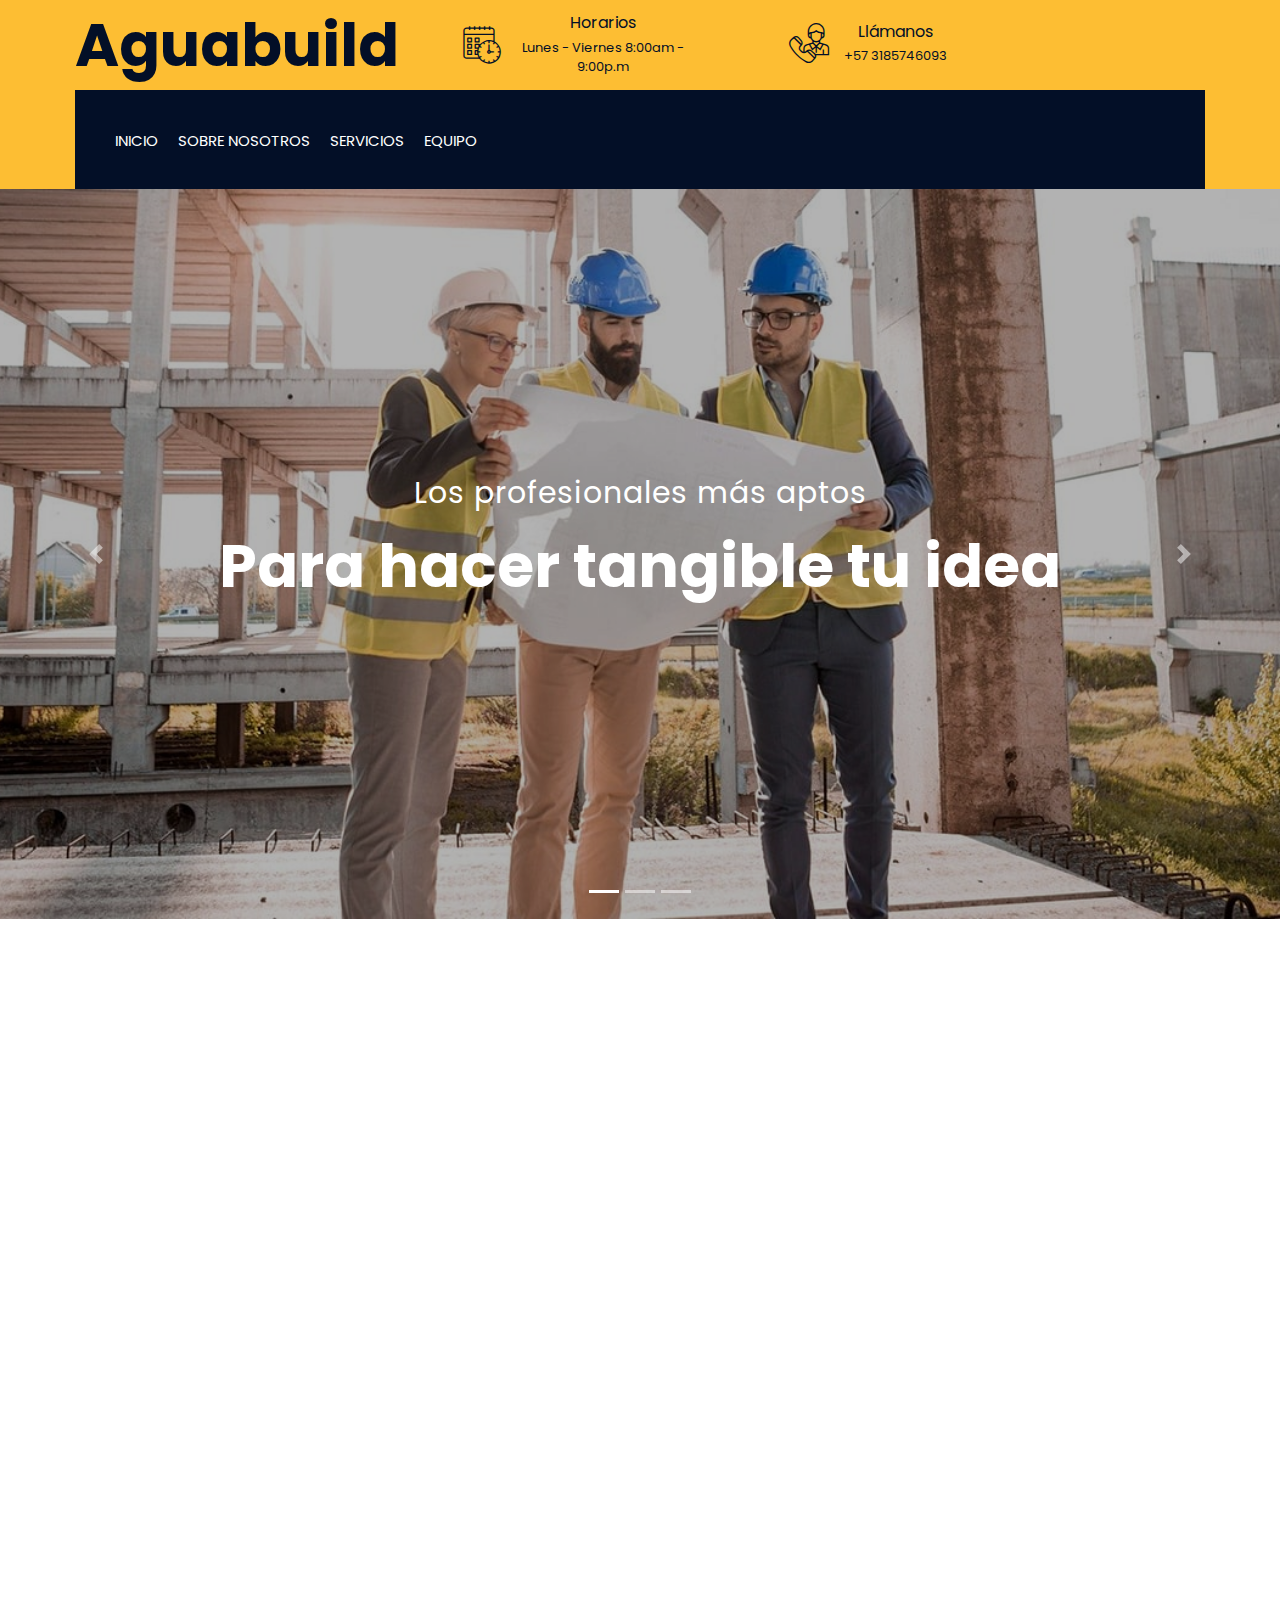
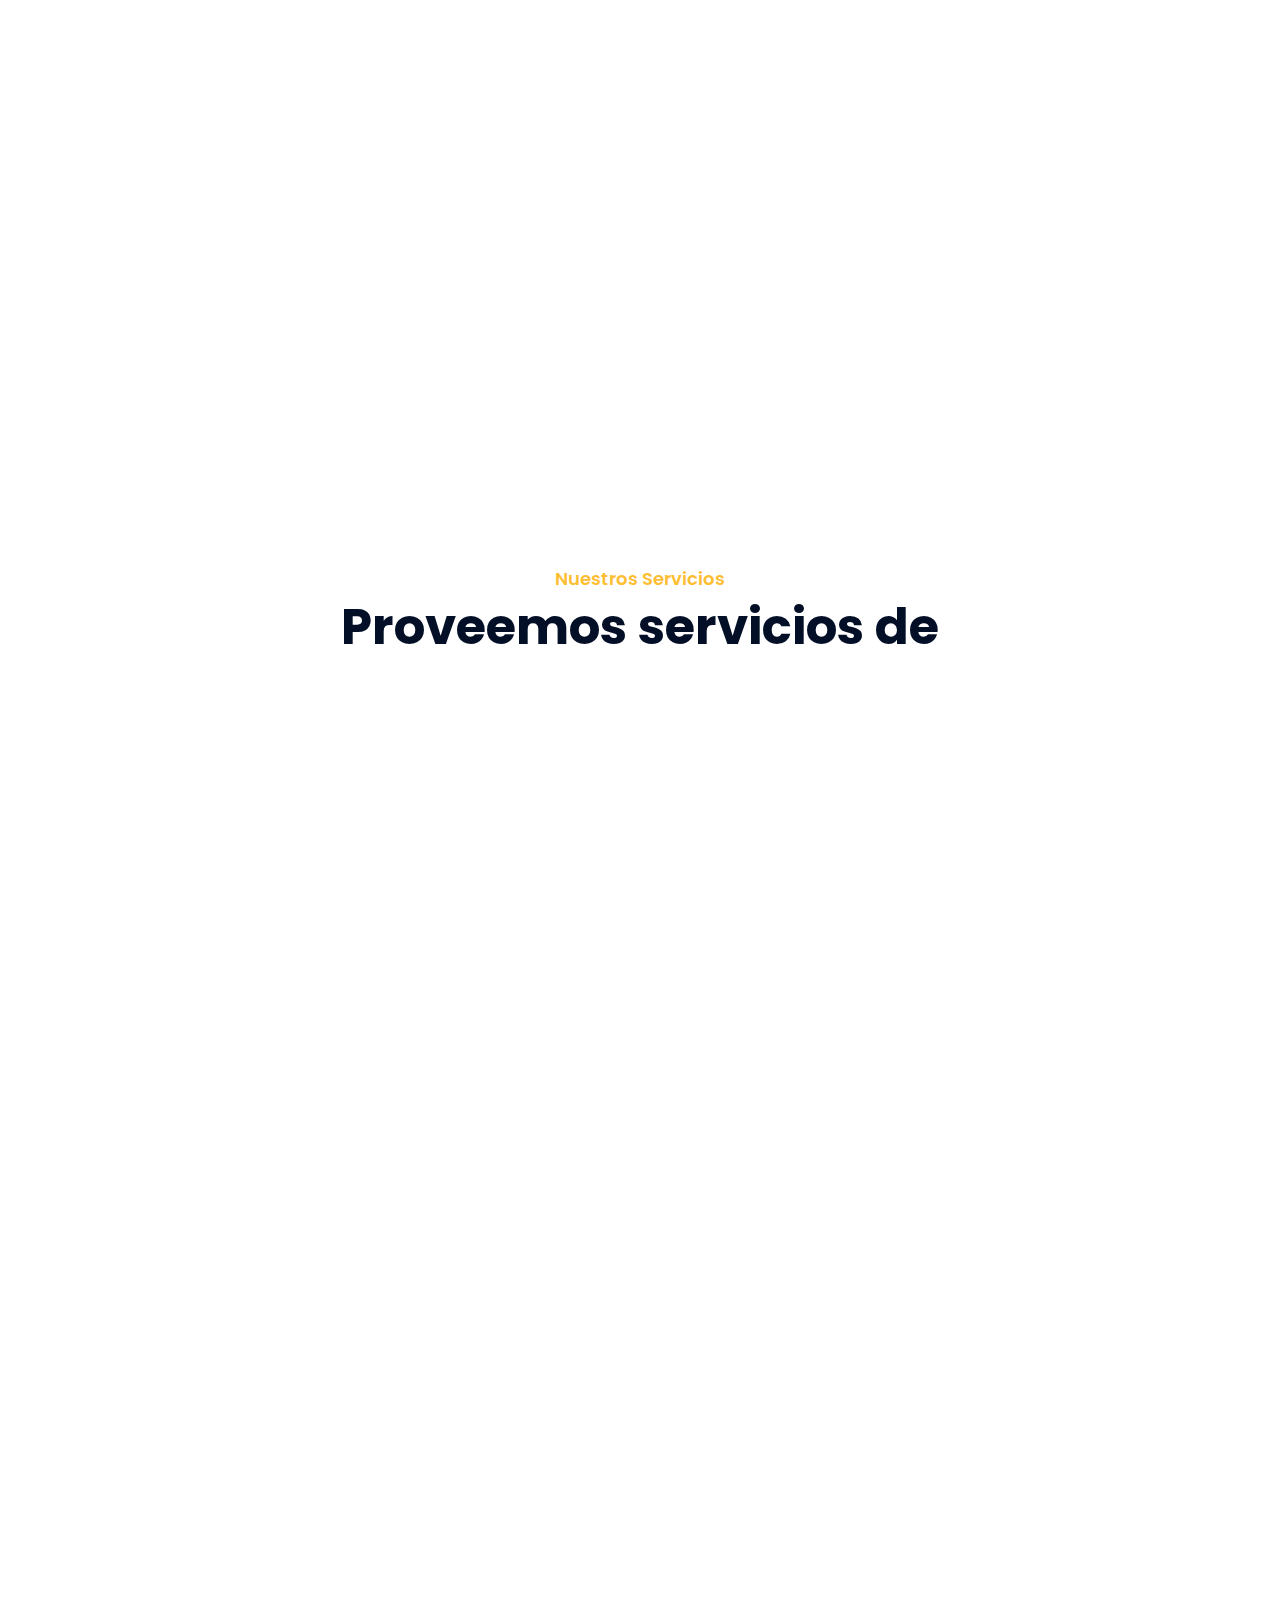
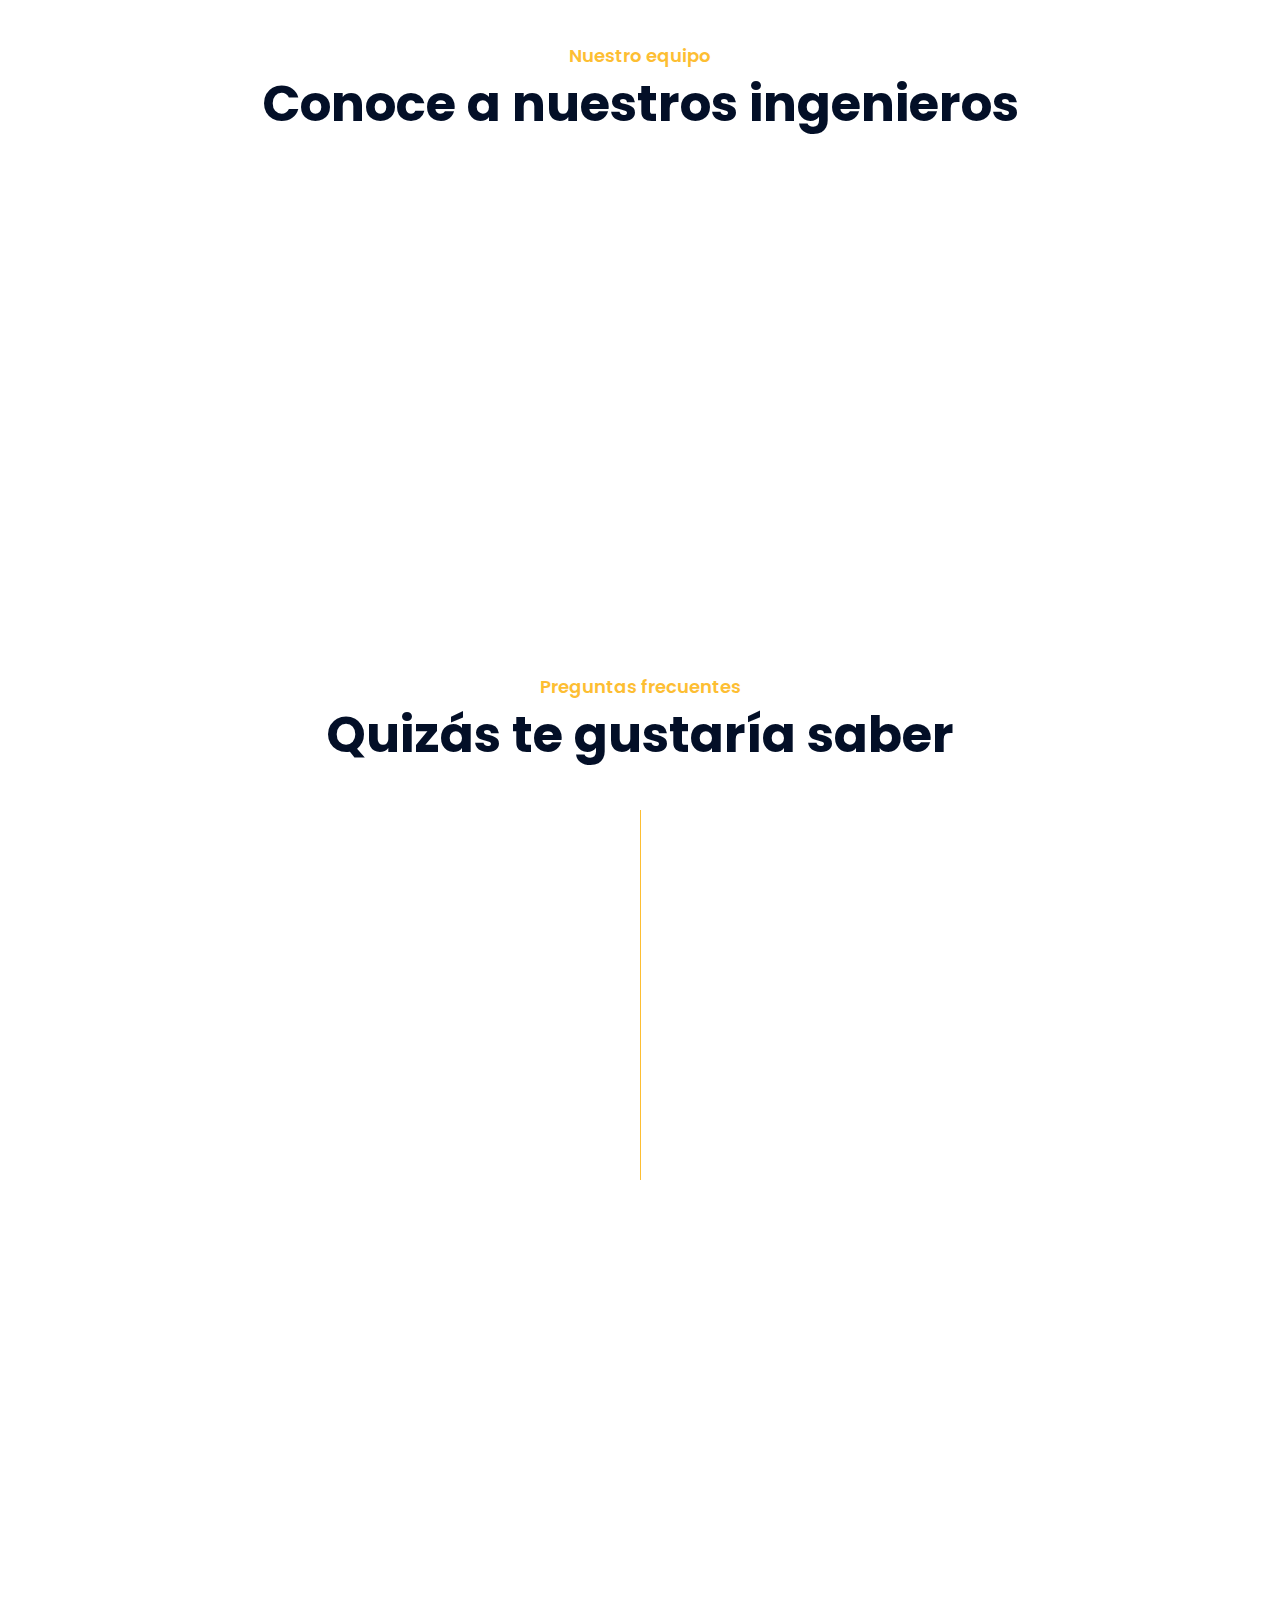
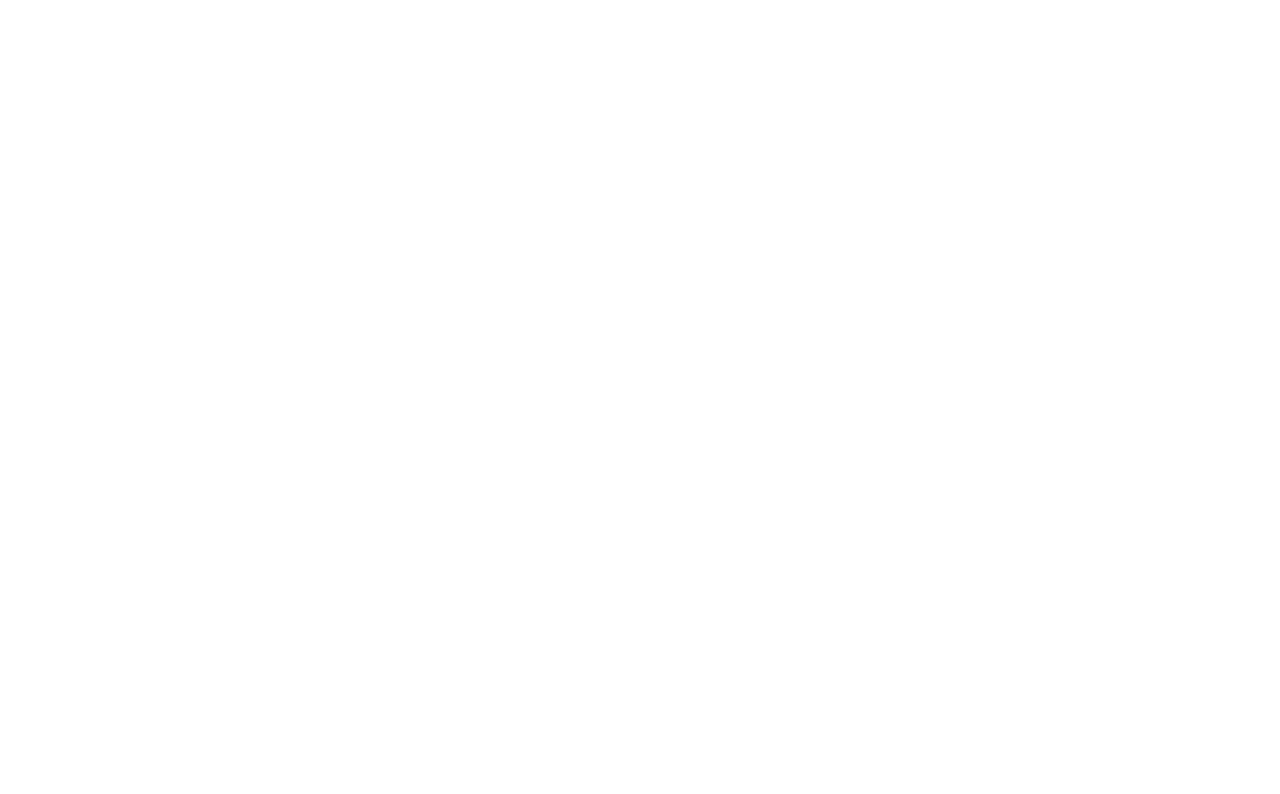
<file: index.html>
<!DOCTYPE html>
<html lang="en">
  <head>
    <meta charset="utf-8" />
    <title>Aguabuild</title>
    <meta content="width=device-width, initial-scale=1.0" name="viewport" />
    <meta content="Construction Company Website Template" name="keywords" />
    <meta content="Construction Company Website Template" name="description" />

    <!-- Favicon -->
    <link href="img/favicon.ico" rel="icon" />

    <!-- Google Font -->
    <link
      href="https://fonts.googleapis.com/css2?family=Poppins:wght@100;200;300;400;500;600;700;800;900&display=swap"
      rel="stylesheet"
    />

    <!-- CSS Libraries -->
    <link
      href="https://stackpath.bootstrapcdn.com/bootstrap/4.4.1/css/bootstrap.min.css"
      rel="stylesheet"
    />
    <link
      href="https://cdnjs.cloudflare.com/ajax/libs/font-awesome/5.10.0/css/all.min.css"
      rel="stylesheet"
    />
    <link href="lib/flaticon/font/flaticon.css" rel="stylesheet" />
    <link href="lib/animate/animate.min.css" rel="stylesheet" />
    <link href="lib/owlcarousel/assets/owl.carousel.min.css" rel="stylesheet" />
    <link href="lib/lightbox/css/lightbox.min.css" rel="stylesheet" />
    <link href="lib/slick/slick.css" rel="stylesheet" />
    <link href="lib/slick/slick-theme.css" rel="stylesheet" />

    <!-- Template Stylesheet -->
    <link href="css/style.css" rel="stylesheet" />
  </head>
  <!-- Google tag (gtag.js) -->
  <script
    async
    src="https://www.googletagmanager.com/gtag/js?id=G-5DPBFDPTW7"
  ></script>
  <script>
    window.dataLayer = window.dataLayer || [];
    function gtag() {
      dataLayer.push(arguments);
    }
    gtag("js", new Date());

    gtag("config", "G-5DPBFDPTW7");
  </script>

  <body>
    <div class="wrapper">
      <!-- Top Bar Start -->
      <div class="top-bar">
        <div class="container-fluid">
          <div class="row align-items-center">
            <div class="col-lg-4 col-md-12">
              <div class="logo">
                <a href="index.html">
                  <h1>Aguabuild</h1>
                  <!-- <img src="img/logo.jpg" alt="Logo"> -->
                </a>
              </div>
            </div>
            <div class="col-lg-8 col-md-7 d-none d-lg-block text-center">
              <div class="row">
                <div class="col-4">
                  <div class="top-bar-item">
                    <div class="top-bar-icon">
                      <i class="flaticon-calendar"></i>
                    </div>
                    <div class="top-bar-text">
                      <h3>Horarios</h3>
                      <p class="">Lunes - Viernes 8:00am - 9:00p.m</p>
                    </div>
                  </div>
                </div>
                <div class="col-4">
                  <div class="top-bar-item">
                    <div class="top-bar-icon">
                      <i class="flaticon-call"></i>
                    </div>
                    <div class="top-bar-text">
                      <h3>Llámanos</h3>
                      <p>+57 3185746093</p>
                    </div>
                  </div>
                </div>
              </div>
            </div>
          </div>
        </div>
      </div>
      <!-- Top Bar End -->

      <!-- Nav Bar Start -->
      <div class="nav-bar">
        <div class="container-fluid">
          <nav class="navbar navbar-expand-lg bg-dark navbar-dark">
            <a href="#" class="navbar-brand">MENÚ</a>
            <button
              type="button"
              class="navbar-toggler"
              data-toggle="collapse"
              data-target="#navbarCollapse"
            >
              <span class="navbar-toggler-icon"></span>
            </button>

            <div
              class="collapse navbar-collapse justify-content-between"
              id="navbarCollapse"
            >
              <div class="navbar-nav mr-auto">
                <a href="index.html" class="nav-item nav-link active">Inicio</a>
                <a href="about.html" class="nav-item nav-link"
                  >Sobre nosotros</a
                >
                <a href="service.html" class="nav-item nav-link">Servicios</a>
                <a href="team.html" class="nav-item nav-link">Equipo</a>
              </div>
            </div>
          </nav>
        </div>
      </div>
      <!-- Nav Bar End -->

      <!-- Carousel Start -->
      <div id="carousel" class="carousel slide" data-ride="carousel">
        <ol class="carousel-indicators">
          <li data-target="#carousel" data-slide-to="0" class="active"></li>
          <li data-target="#carousel" data-slide-to="1"></li>
          <li data-target="#carousel" data-slide-to="2"></li>
        </ol>
        <div class="carousel-inner">
          <div class="carousel-item active">
            <img src="img/carousel-1.jpg" alt="Carousel Image" />
            <div class="carousel-caption">
              <p class="animated fadeInRight">Los profesionales más aptos</p>
              <h1 class="animated fadeInLeft">Para hacer tangible tu idea</h1>
            </div>
          </div>

          <div class="carousel-item">
            <img src="img/carousel-2.jpg" alt="Carousel Image" />
            <div class="carousel-caption">
              <p class="animated fadeInRight">Proyectos</p>
              <h1 class="animated fadeInLeft">En toda la región del Cesar</h1>
            </div>
          </div>

          <div class="carousel-item">
            <img src="img/carousel-3.jpg" alt="Carousel Image" />
            <div class="carousel-caption">
              <p class="animated fadeInRight">Somos el equipo más confiable</p>
              <h1 class="animated fadeInLeft">
                Para construir la casa de tus sueños
              </h1>
            </div>
          </div>
        </div>

        <a
          class="carousel-control-prev"
          href="#carousel"
          role="button"
          data-slide="prev"
        >
          <span class="carousel-control-prev-icon" aria-hidden="true"></span>
          <span class="sr-only">Previous</span>
        </a>
        <a
          class="carousel-control-next"
          href="#carousel"
          role="button"
          data-slide="next"
        >
          <span class="carousel-control-next-icon" aria-hidden="true"></span>
          <span class="sr-only">Next</span>
        </a>
      </div>
      <!-- Carousel End -->

      <!-- Feature Start-->
      <div class="feature wow fadeInUp" data-wow-delay="0.1s">
        <div class="container-fluid">
          <div class="row align-items-center">
            <div class="col-lg-4 col-md-12">
              <div class="feature-item">
                <div class="feature-icon">
                  <i class="flaticon-worker"></i>
                </div>
                <div class="feature-text">
                  <h3>Trabajadores Expertos</h3>
                  <p>
                    Lorem ipsum dolor sit amet elit. Phasus nec pretim ornare
                    velit non
                  </p>
                </div>
              </div>
            </div>
            <div class="col-lg-4 col-md-12">
              <div class="feature-item">
                <div class="feature-icon">
                  <i class="flaticon-building"></i>
                </div>
                <div class="feature-text">
                  <h3>Calidad de trabajo</h3>
                  <p>
                    Lorem ipsum dolor sit amet elit. Phasus nec pretim ornare
                    velit non
                  </p>
                </div>
              </div>
            </div>
            <div class="col-lg-4 col-md-12">
              <div class="feature-item">
                <div class="feature-icon">
                  <i class="flaticon-call"></i>
                </div>
                <div class="feature-text">
                  <h3>Soporte 24/7</h3>
                  <p>
                    Lorem ipsum dolor sit amet elit. Phasus nec pretim ornare
                    velit non
                  </p>
                </div>
              </div>
            </div>
          </div>
        </div>
      </div>
      <!-- Feature End-->

      <!-- About Start -->
      <div class="about wow fadeInUp" data-wow-delay="0.1s">
        <div class="container">
          <div class="row align-items-center">
            <div class="col-lg-5 col-md-6">
              <div class="about-img">
                <img src="img/about.jpg" alt="Image" />
              </div>
            </div>
            <div class="col-lg-7 col-md-6">
              <div class="section-header text-left">
                <p>Bienvenido a Aguabuild</p>
                <h2>25 Años de Experiencia</h2>
              </div>
              <div class="about-text">
                <p>
                  Lorem ipsum dolor sit amet, consectetur adipiscing elit.
                  Phasellus nec pretium mi. Curabitur facilisis ornare velit non
                  vulputate. Aliquam metus tortor, auctor id gravida
                  condimentum, viverra quis sem.
                </p>
                <p>
                  Lorem ipsum dolor sit amet, consectetur adipiscing elit.
                  Phasellus nec pretium mi. Curabitur facilisis ornare velit non
                  vulputate. Aliquam metus tortor, auctor id gravida
                  condimentum, viverra quis sem. Curabitur non nisl nec nisi
                  scelerisque maximus. Aenean consectetur convallis porttitor.
                  Aliquam interdum at lacus non blandit.
                </p>
                <a class="btn" href="">Leer más</a>
              </div>
            </div>
          </div>
        </div>
      </div>
      <!-- About End -->

      <!-- Fact Start -->
      <div class="fact">
        <div class="container-fluid">
          <div class="row counters">
            <div class="col-md-6 fact-left wow slideInLeft">
              <div class="row">
                <div class="col-6">
                  <div class="fact-icon">
                    <i class="flaticon-worker"></i>
                  </div>
                  <div class="fact-text">
                    <h2 data-toggle="counter-up">666</h2>
                    <p>Trabajadores expertos</p>
                  </div>
                </div>
                <div class="col-6">
                  <div class="fact-icon">
                    <i class="flaticon-building"></i>
                  </div>
                  <div class="fact-text">
                    <h2 data-toggle="counter-up">485</h2>
                    <p>Clientes Satisfechos</p>
                  </div>
                </div>
              </div>
            </div>
            <div class="col-md-6 fact-right wow slideInRight">
              <div class="row">
                <div class="col-6">
                  <div class="fact-icon">
                    <i class="flaticon-address"></i>
                  </div>
                  <div class="fact-text">
                    <h2 data-toggle="counter-up">789</h2>
                    <p>Proyectos Completados</p>
                  </div>
                </div>
                <div class="col-6">
                  <div class="fact-icon">
                    <i class="flaticon-crane"></i>
                  </div>
                  <div class="fact-text">
                    <h2 data-toggle="counter-up">890</h2>
                    <p>Proyectos en Curso</p>
                  </div>
                </div>
              </div>
            </div>
          </div>
        </div>
      </div>
      <!-- Fact End -->

      <!-- Service Start -->
      <div class="service">
        <div class="container">
          <div class="section-header text-center">
            <p>Nuestros Servicios</p>
            <h2>Proveemos servicios de</h2>
          </div>
          <div class="row">
            <div class="col-lg-4 col-md-6 wow fadeInUp" data-wow-delay="0.1s">
              <div class="service-item">
                <div class="service-img">
                  <img src="img/service-1.jpg" alt="Image" />
                  <div class="service-overlay">
                    <p>
                      Lorem ipsum dolor sit amet, consectetur adipiscing elit.
                      Phasellus nec pretium mi. Curabitur facilisis ornare velit
                      non vulputate. Aliquam metus tortor, auctor id gravida
                      condimentum, viverra quis sem.
                    </p>
                  </div>
                </div>
                <div class="service-text">
                  <h3>Construcción</h3>
                  <a
                    class="btn"
                    href="img/service-1.jpg"
                    data-lightbox="service"
                    >+</a
                  >
                </div>
              </div>
            </div>
            <div class="col-lg-4 col-md-6 wow fadeInUp" data-wow-delay="0.2s">
              <div class="service-item">
                <div class="service-img">
                  <img src="img/service-2.jpg" alt="Image" />
                  <div class="service-overlay">
                    <p>
                      Lorem ipsum dolor sit amet, consectetur adipiscing elit.
                      Phasellus nec pretium mi. Curabitur facilisis ornare velit
                      non vulputate. Aliquam metus tortor, auctor id gravida
                      condimentum, viverra quis sem.
                    </p>
                  </div>
                </div>
                <div class="service-text">
                  <h3>Renovación del Hogar</h3>
                  <a
                    class="btn"
                    href="img/service-2.jpg"
                    data-lightbox="service"
                    >+</a
                  >
                </div>
              </div>
            </div>
            <div class="col-lg-4 col-md-6 wow fadeInUp" data-wow-delay="0.3s">
              <div class="service-item">
                <div class="service-img">
                  <img src="img/service-3.jpg" alt="Image" />
                  <div class="service-overlay">
                    <p>
                      Lorem ipsum dolor sit amet, consectetur adipiscing elit.
                      Phasellus nec pretium mi. Curabitur facilisis ornare velit
                      non vulputate. Aliquam metus tortor, auctor id gravida
                      condimentum, viverra quis sem.
                    </p>
                  </div>
                </div>
                <div class="service-text">
                  <h3>Diseños de Arquitectura</h3>
                  <a
                    class="btn"
                    href="img/service-3.jpg"
                    data-lightbox="service"
                    >+</a
                  >
                </div>
              </div>
            </div>
            <div class="col-lg-4 col-md-6 wow fadeInUp" data-wow-delay="0.4s">
              <div class="service-item">
                <div class="service-img">
                  <img src="img/service-4.jpg" alt="Image" />
                  <div class="service-overlay">
                    <p>
                      Lorem ipsum dolor sit amet, consectetur adipiscing elit.
                      Phasellus nec pretium mi. Curabitur facilisis ornare velit
                      non vulputate. Aliquam metus tortor, auctor id gravida
                      condimentum, viverra quis sem.
                    </p>
                  </div>
                </div>
                <div class="service-text">
                  <h3>Diseño Interior</h3>
                  <a
                    class="btn"
                    href="img/service-4.jpg"
                    data-lightbox="service"
                    >+</a
                  >
                </div>
              </div>
            </div>
            <div class="col-lg-4 col-md-6 wow fadeInUp" data-wow-delay="0.5s">
              <div class="service-item">
                <div class="service-img">
                  <img src="img/service-5.jpg" alt="Image" />
                  <div class="service-overlay">
                    <p>
                      Lorem ipsum dolor sit amet, consectetur adipiscing elit.
                      Phasellus nec pretium mi. Curabitur facilisis ornare velit
                      non vulputate. Aliquam metus tortor, auctor id gravida
                      condimentum, viverra quis sem.
                    </p>
                  </div>
                </div>
                <div class="service-text">
                  <h3>Reparaciones y Soporte</h3>
                  <a
                    class="btn"
                    href="img/service-5.jpg"
                    data-lightbox="service"
                    >+</a
                  >
                </div>
              </div>
            </div>
            <div class="col-lg-4 col-md-6 wow fadeInUp" data-wow-delay="0.6s">
              <div class="service-item">
                <div class="service-img">
                  <img src="img/service-6.jpg" alt="Image" />
                  <div class="service-overlay">
                    <p>
                      Lorem ipsum dolor sit amet, consectetur adipiscing elit.
                      Phasellus nec pretium mi. Curabitur facilisis ornare velit
                      non vulputate. Aliquam metus tortor, auctor id gravida
                      condimentum, viverra quis sem.
                    </p>
                  </div>
                </div>
                <div class="service-text">
                  <h3>Pintura</h3>
                  <a
                    class="btn"
                    href="img/service-6.jpg"
                    data-lightbox="service"
                    >+</a
                  >
                </div>
              </div>
            </div>
          </div>
        </div>
      </div>
      <!-- Service End -->

      <!-- Team Start -->
      <div class="team">
        <div class="container">
          <div class="section-header text-center">
            <p>Nuestro equipo</p>
            <h2>Conoce a nuestros ingenieros</h2>
          </div>
          <div class="row">
            <div class="col-lg-3 col-md-6 wow fadeInUp" data-wow-delay="0.1s">
              <div class="team-item">
                <div class="team-img">
                  <img src="img/team-1.jpg" alt="Team Image" />
                </div>
                <div class="team-text">
                  <h2>Andres Bohorquez</h2>
                  <p>CEO & Fundador</p>
                </div>
                <div class="team-social">
                  <a class="social-tw" href=""
                    ><i class="fab fa-twitter"></i
                  ></a>
                  <a class="social-fb" href=""
                    ><i class="fab fa-facebook-f"></i
                  ></a>
                  <a class="social-li" href=""
                    ><i class="fab fa-linkedin-in"></i
                  ></a>
                  <a class="social-in" href=""
                    ><i class="fab fa-instagram"></i
                  ></a>
                </div>
              </div>
            </div>
            <div class="col-lg-3 col-md-6 wow fadeInUp" data-wow-delay="0.2s">
              <div class="team-item">
                <div class="team-img">
                  <img src="img/team-2.jpg" alt="Team Image" />
                </div>
                <div class="team-text">
                  <h2>Carlos Portillo</h2>
                  <p>Ingeniero Civil</p>
                </div>
                <div class="team-social">
                  <a class="social-tw" href=""
                    ><i class="fab fa-twitter"></i
                  ></a>
                  <a class="social-fb" href=""
                    ><i class="fab fa-facebook-f"></i
                  ></a>
                  <a class="social-li" href=""
                    ><i class="fab fa-linkedin-in"></i
                  ></a>
                  <a class="social-in" href=""
                    ><i class="fab fa-instagram"></i
                  ></a>
                </div>
              </div>
            </div>
            <div class="col-lg-3 col-md-6 wow fadeInUp" data-wow-delay="0.3s">
              <div class="team-item">
                <div class="team-img">
                  <img src="img/team-3.jpg" alt="Team Image" />
                </div>
                <div class="team-text">
                  <h2>Jhon Doe</h2>
                  <p>Diseñador de interiores</p>
                </div>
                <div class="team-social">
                  <a class="social-tw" href=""
                    ><i class="fab fa-twitter"></i
                  ></a>
                  <a class="social-fb" href=""
                    ><i class="fab fa-facebook-f"></i
                  ></a>
                  <a class="social-li" href=""
                    ><i class="fab fa-linkedin-in"></i
                  ></a>
                  <a class="social-in" href=""
                    ><i class="fab fa-instagram"></i
                  ></a>
                </div>
              </div>
            </div>
            <div class="col-lg-3 col-md-6 wow fadeInUp" data-wow-delay="0.4s">
              <div class="team-item">
                <div class="team-img">
                  <img src="img/team-4.jpg" alt="Team Image" />
                </div>
                <div class="team-text">
                  <h2>Josh Dunn</h2>
                  <p>Pintor</p>
                </div>
                <div class="team-social">
                  <a class="social-tw" href=""
                    ><i class="fab fa-twitter"></i
                  ></a>
                  <a class="social-fb" href=""
                    ><i class="fab fa-facebook-f"></i
                  ></a>
                  <a class="social-li" href=""
                    ><i class="fab fa-linkedin-in"></i
                  ></a>
                  <a class="social-in" href=""
                    ><i class="fab fa-instagram"></i
                  ></a>
                </div>
              </div>
            </div>
          </div>
        </div>
      </div>
      <!-- Team End -->

      <!-- FAQs Start -->
      <div class="faqs">
        <div class="container">
          <div class="section-header text-center">
            <p>Preguntas frecuentes</p>
            <h2>Quizás te gustaría saber</h2>
          </div>
          <div class="row">
            <div class="col-md-6">
              <div id="accordion-1">
                <div class="card wow fadeInLeft" data-wow-delay="0.1s">
                  <div class="card-header">
                    <a
                      class="card-link collapsed"
                      data-toggle="collapse"
                      href="#collapseOne"
                    >
                      Lorem ipsum dolor sit amet?
                    </a>
                  </div>
                  <div
                    id="collapseOne"
                    class="collapse"
                    data-parent="#accordion-1"
                  >
                    <div class="card-body">
                      Lorem ipsum dolor sit amet, consectetur adipiscing elit.
                      Phasellus nec pretium mi. Curabitur facilisis ornare velit
                      non.
                    </div>
                  </div>
                </div>
                <div class="card wow fadeInLeft" data-wow-delay="0.2s">
                  <div class="card-header">
                    <a
                      class="card-link collapsed"
                      data-toggle="collapse"
                      href="#collapseTwo"
                    >
                      Lorem ipsum dolor sit amet?
                    </a>
                  </div>
                  <div
                    id="collapseTwo"
                    class="collapse"
                    data-parent="#accordion-1"
                  >
                    <div class="card-body">
                      Lorem ipsum dolor sit amet, consectetur adipiscing elit.
                      Phasellus nec pretium mi. Curabitur facilisis ornare velit
                      non.
                    </div>
                  </div>
                </div>
                <div class="card wow fadeInLeft" data-wow-delay="0.3s">
                  <div class="card-header">
                    <a
                      class="card-link collapsed"
                      data-toggle="collapse"
                      href="#collapseThree"
                    >
                      Lorem ipsum dolor sit amet?
                    </a>
                  </div>
                  <div
                    id="collapseThree"
                    class="collapse"
                    data-parent="#accordion-1"
                  >
                    <div class="card-body">
                      Lorem ipsum dolor sit amet, consectetur adipiscing elit.
                      Phasellus nec pretium mi. Curabitur facilisis ornare velit
                      non.
                    </div>
                  </div>
                </div>
                <div class="card wow fadeInLeft" data-wow-delay="0.4s">
                  <div class="card-header">
                    <a
                      class="card-link collapsed"
                      data-toggle="collapse"
                      href="#collapseFour"
                    >
                      Lorem ipsum dolor sit amet?
                    </a>
                  </div>
                  <div
                    id="collapseFour"
                    class="collapse"
                    data-parent="#accordion-1"
                  >
                    <div class="card-body">
                      Lorem ipsum dolor sit amet, consectetur adipiscing elit.
                      Phasellus nec pretium mi. Curabitur facilisis ornare velit
                      non.
                    </div>
                  </div>
                </div>
                <div class="card wow fadeInLeft" data-wow-delay="0.5s">
                  <div class="card-header">
                    <a
                      class="card-link collapsed"
                      data-toggle="collapse"
                      href="#collapseFive"
                    >
                      Lorem ipsum dolor sit amet?
                    </a>
                  </div>
                  <div
                    id="collapseFive"
                    class="collapse"
                    data-parent="#accordion-1"
                  >
                    <div class="card-body">
                      Lorem ipsum dolor sit amet, consectetur adipiscing elit.
                      Phasellus nec pretium mi. Curabitur facilisis ornare velit
                      non.
                    </div>
                  </div>
                </div>
              </div>
            </div>
            <div class="col-md-6">
              <div id="accordion-2">
                <div class="card wow fadeInRight" data-wow-delay="0.1s">
                  <div class="card-header">
                    <a
                      class="card-link collapsed"
                      data-toggle="collapse"
                      href="#collapseSix"
                    >
                      Lorem ipsum dolor sit amet?
                    </a>
                  </div>
                  <div
                    id="collapseSix"
                    class="collapse"
                    data-parent="#accordion-2"
                  >
                    <div class="card-body">
                      Lorem ipsum dolor sit amet, consectetur adipiscing elit.
                      Phasellus nec pretium mi. Curabitur facilisis ornare velit
                      non.
                    </div>
                  </div>
                </div>
                <div class="card wow fadeInRight" data-wow-delay="0.2s">
                  <div class="card-header">
                    <a
                      class="card-link collapsed"
                      data-toggle="collapse"
                      href="#collapseSeven"
                    >
                      Lorem ipsum dolor sit amet?
                    </a>
                  </div>
                  <div
                    id="collapseSeven"
                    class="collapse"
                    data-parent="#accordion-2"
                  >
                    <div class="card-body">
                      Lorem ipsum dolor sit amet, consectetur adipiscing elit.
                      Phasellus nec pretium mi. Curabitur facilisis ornare velit
                      non.
                    </div>
                  </div>
                </div>
                <div class="card wow fadeInRight" data-wow-delay="0.3s">
                  <div class="card-header">
                    <a
                      class="card-link collapsed"
                      data-toggle="collapse"
                      href="#collapseEight"
                    >
                      Lorem ipsum dolor sit amet?
                    </a>
                  </div>
                  <div
                    id="collapseEight"
                    class="collapse"
                    data-parent="#accordion-2"
                  >
                    <div class="card-body">
                      Lorem ipsum dolor sit amet, consectetur adipiscing elit.
                      Phasellus nec pretium mi. Curabitur facilisis ornare velit
                      non.
                    </div>
                  </div>
                </div>
                <div class="card wow fadeInRight" data-wow-delay="0.4s">
                  <div class="card-header">
                    <a
                      class="card-link collapsed"
                      data-toggle="collapse"
                      href="#collapseNine"
                    >
                      Lorem ipsum dolor sit amet?
                    </a>
                  </div>
                  <div
                    id="collapseNine"
                    class="collapse"
                    data-parent="#accordion-2"
                  >
                    <div class="card-body">
                      Lorem ipsum dolor sit amet, consectetur adipiscing elit.
                      Phasellus nec pretium mi. Curabitur facilisis ornare velit
                      non.
                    </div>
                  </div>
                </div>
                <div class="card wow fadeInRight" data-wow-delay="0.5s">
                  <div class="card-header">
                    <a
                      class="card-link collapsed"
                      data-toggle="collapse"
                      href="#collapseTen"
                    >
                      Lorem ipsum dolor sit amet?
                    </a>
                  </div>
                  <div
                    id="collapseTen"
                    class="collapse"
                    data-parent="#accordion-2"
                  >
                    <div class="card-body">
                      Lorem ipsum dolor sit amet, consectetur adipiscing elit.
                      Phasellus nec pretium mi. Curabitur facilisis ornare velit
                      non.
                    </div>
                  </div>
                </div>
              </div>
            </div>
          </div>
        </div>
      </div>
      <!-- FAQs End -->

      <!-- Testimonial Start -->
      <div class="testimonial wow fadeIn" data-wow-delay="0.1s">
        <div class="container">
          <div class="row">
            <div class="col-12">
              <div class="testimonial-slider-nav">
                <div class="slider-nav">
                  <img src="img/testimonial-1.jpg" alt="Testimonial" />
                </div>
                <div class="slider-nav">
                  <img src="img/testimonial-2.jpg" alt="Testimonial" />
                </div>
                <div class="slider-nav">
                  <img src="img/testimonial-3.jpg" alt="Testimonial" />
                </div>
                <div class="slider-nav">
                  <img src="img/testimonial-4.jpg" alt="Testimonial" />
                </div>
                <div class="slider-nav">
                  <img src="img/testimonial-1.jpg" alt="Testimonial" />
                </div>
                <div class="slider-nav">
                  <img src="img/testimonial-2.jpg" alt="Testimonial" />
                </div>
                <div class="slider-nav">
                  <img src="img/testimonial-3.jpg" alt="Testimonial" />
                </div>
                <div class="slider-nav">
                  <img src="img/testimonial-4.jpg" alt="Testimonial" />
                </div>
              </div>
            </div>
          </div>
          <div class="row">
            <div class="col-12">
              <div class="testimonial-slider">
                <div class="slider-item">
                  <h3>Cliente</h3>
                  <h4>Ingeniero en Sistemas</h4>
                  <p>
                    Lorem ipsum dolor sit amet, consectetur adipiscing elit.
                    Phasellus nec pretium mi. Curabitur facilisis ornare velit
                    non vulputate. Aliquam metus tortor, auctor id gravida
                    condimentum, viverra quis sem. Curabitur non nisl nec nisi
                    scelerisque maximus.
                  </p>
                </div>
                <div class="slider-item">
                  <h3>Cliente</h3>
                  <h4>Ingeniero en Sistemas</h4>
                  <p>
                    Lorem ipsum dolor sit amet, consectetur adipiscing elit.
                    Phasellus nec pretium mi. Curabitur facilisis ornare velit
                    non vulputate. Aliquam metus tortor, auctor id gravida
                    condimentum, viverra quis sem. Curabitur non nisl nec nisi
                    scelerisque maximus.
                  </p>
                </div>
                <div class="slider-item">
                  <h3>Cliente</h3>
                  <h4>Ingeniero en Sistemas</h4>
                  <p>
                    Lorem ipsum dolor sit amet, consectetur adipiscing elit.
                    Phasellus nec pretium mi. Curabitur facilisis ornare velit
                    non vulputate. Aliquam metus tortor, auctor id gravida
                    condimentum, viverra quis sem. Curabitur non nisl nec nisi
                    scelerisque maximus.
                  </p>
                </div>
                <div class="slider-item">
                  <h3>Cliente</h3>
                  <h4>Ingeniero en Sistemas</h4>
                  <p>
                    Lorem ipsum dolor sit amet, consectetur adipiscing elit.
                    Phasellus nec pretium mi. Curabitur facilisis ornare velit
                    non vulputate. Aliquam metus tortor, auctor id gravida
                    condimentum, viverra quis sem. Curabitur non nisl nec nisi
                    scelerisque maximus.
                  </p>
                </div>
                <div class="slider-item">
                  <h3>Cliente</h3>
                  <h4>Ingeniero en Sistemas</h4>
                  <p>
                    Lorem ipsum dolor sit amet, consectetur adipiscing elit.
                    Phasellus nec pretium mi. Curabitur facilisis ornare velit
                    non vulputate. Aliquam metus tortor, auctor id gravida
                    condimentum, viverra quis sem. Curabitur non nisl nec nisi
                    scelerisque maximus.
                  </p>
                </div>
                <div class="slider-item">
                  <h3>Cliente</h3>
                  <h4>Ingeniero en Sistemas</h4>
                  <p>
                    Lorem ipsum dolor sit amet, consectetur adipiscing elit.
                    Phasellus nec pretium mi. Curabitur facilisis ornare velit
                    non vulputate. Aliquam metus tortor, auctor id gravida
                    condimentum, viverra quis sem. Curabitur non nisl nec nisi
                    scelerisque maximus.
                  </p>
                </div>
                <div class="slider-item">
                  <h3>Cliente</h3>
                  <h4>Ingeniero en Sistemas</h4>
                  <p>
                    Lorem ipsum dolor sit amet, consectetur adipiscing elit.
                    Phasellus nec pretium mi. Curabitur facilisis ornare velit
                    non vulputate. Aliquam metus tortor, auctor id gravida
                    condimentum, viverra quis sem. Curabitur non nisl nec nisi
                    scelerisque maximus.
                  </p>
                </div>
                <div class="slider-item">
                  <h3>Cliente</h3>
                  <h4>Ingeniero en Sistemas</h4>
                  <p>
                    Lorem ipsum dolor sit amet, consectetur adipiscing elit.
                    Phasellus nec pretium mi. Curabitur facilisis ornare velit
                    non vulputate. Aliquam metus tortor, auctor id gravida
                    condimentum, viverra quis sem. Curabitur non nisl nec nisi
                    scelerisque maximus.
                  </p>
                </div>
              </div>
            </div>
          </div>
        </div>
      </div>
      <!-- Testimonial End -->

      <!-- Footer Start -->
      <div class="footer wow fadeIn" data-wow-delay="0.3s">
        <div class="container">
          <div class="row">
            <div class="col-md-6 col-lg-3">
              <div class="footer-contact">
                <h2>Contácto de oficina</h2>
                <p>
                  <i class="fa fa-map-marker-alt"></i>Calle 12 #15a-39
                  Aguachica-Cesar, Colombia
                </p>
                <p><i class="fa fa-phone-alt"></i>+57 3185746093</p>
                <p>
                  <i class="fa fa-envelope"></i>aguabuildenterprise@gmail.com
                </p>
                <div class="footer-social">
                  <a href=""><i class="fab fa-twitter"></i></a>
                  <a href=""><i class="fab fa-facebook-f"></i></a>
                  <a href=""><i class="fab fa-youtube"></i></a>
                  <a href=""><i class="fab fa-instagram"></i></a>
                  <a href=""><i class="fab fa-linkedin-in"></i></a>
                </div>
              </div>
            </div>
          </div>
        </div>
        <div class="container footer-menu">
          <div class="f-menu">
            <a href="#">Términos de uso</a>
            <a href="#">Política</a>
            <a href="#">Cookies</a>
            <a href="#">Ayuda</a>
          </div>
        </div>
        <div class="container copyright">
          <div class="row">
            <div class="col-md-6">
              <p>
                &copy; <a href="#">Aguabuild</a>, Todos los derechos reservados
              </p>
            </div>
            <div class="col-md-6">
              <p>Diseñado por <a href="#">Andres & Carlos</a></p>
            </div>
          </div>
        </div>
      </div>
      <!-- Footer End -->

      <a href="#" class="back-to-top"><i class="fa fa-chevron-up"></i></a>
    </div>

    <!-- JavaScript Libraries -->
    <script src="https://code.jquery.com/jquery-3.4.1.min.js"></script>
    <script src="https://stackpath.bootstrapcdn.com/bootstrap/4.4.1/js/bootstrap.bundle.min.js"></script>
    <script src="lib/easing/easing.min.js"></script>
    <script src="lib/wow/wow.min.js"></script>
    <script src="lib/owlcarousel/owl.carousel.min.js"></script>
    <script src="lib/isotope/isotope.pkgd.min.js"></script>
    <script src="lib/lightbox/js/lightbox.min.js"></script>
    <script src="lib/waypoints/waypoints.min.js"></script>
    <script src="lib/counterup/counterup.min.js"></script>
    <script src="lib/slick/slick.min.js"></script>

    <!-- Template Javascript -->
    <script src="js/main.js"></script>
  </body>
</html>
</file>
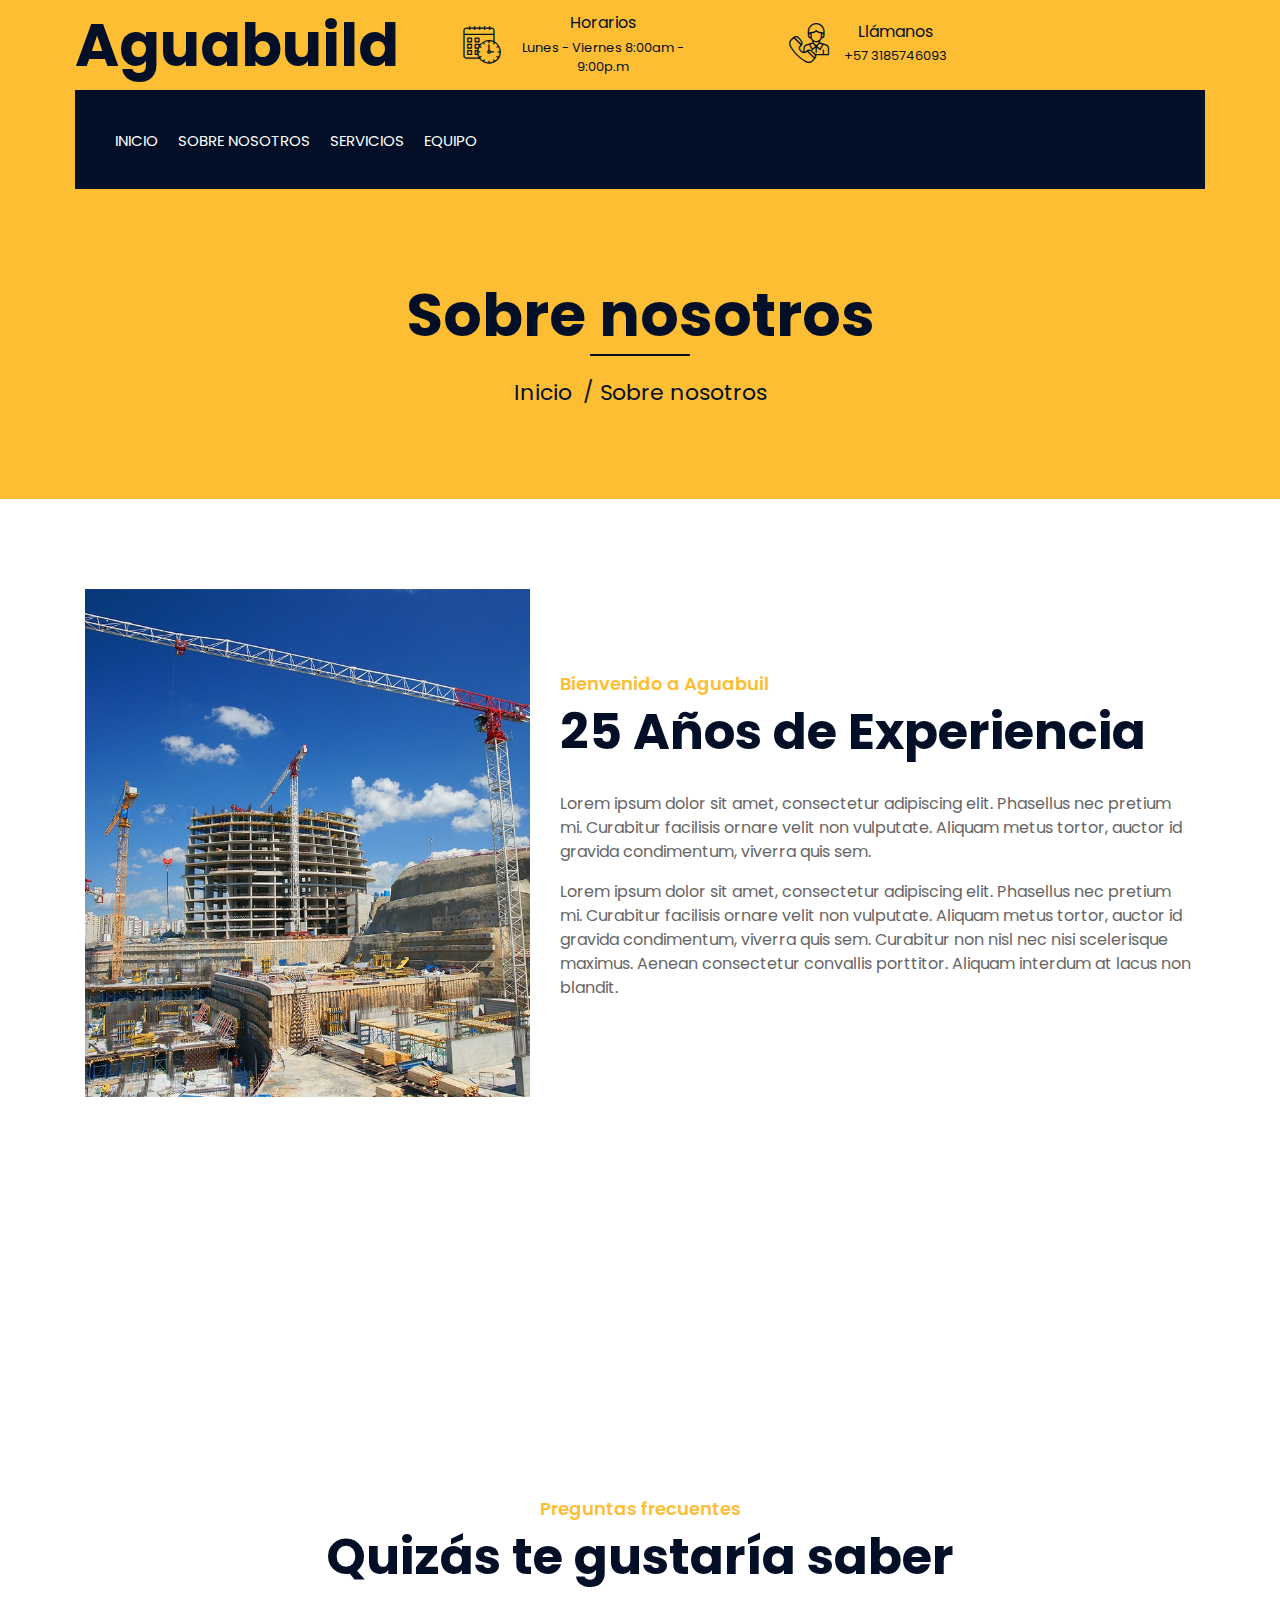
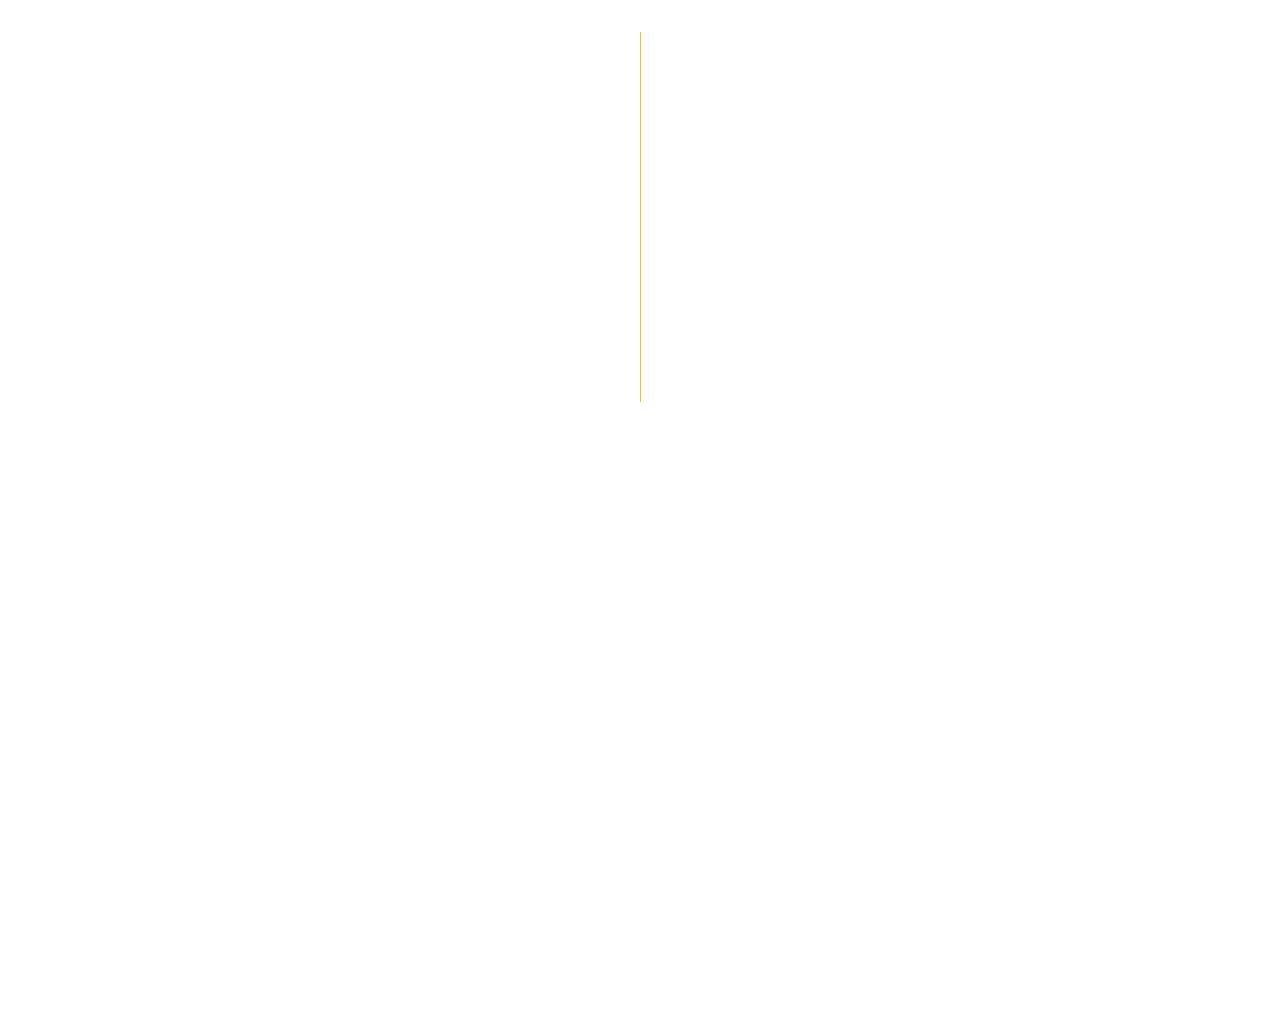
<file: about.html>
<!DOCTYPE html>
<html lang="en">
  <head>
    <meta charset="utf-8" />
    <title>Aguabuild- Sobre nosotros</title>
    <meta content="width=device-width, initial-scale=1.0" name="viewport" />
    <meta content="Construction Company Website Template" name="keywords" />
    <meta content="Construction Company Website Template" name="description" />

    <!-- Favicon -->
    <link href="img/favicon.ico" rel="icon" />

    <!-- Google Font -->
    <link
      href="https://fonts.googleapis.com/css2?family=Poppins:wght@100;200;300;400;500;600;700;800;900&display=swap"
      rel="stylesheet"
    />

    <!-- CSS Libraries -->
    <link
      href="https://stackpath.bootstrapcdn.com/bootstrap/4.4.1/css/bootstrap.min.css"
      rel="stylesheet"
    />
    <link
      href="https://cdnjs.cloudflare.com/ajax/libs/font-awesome/5.10.0/css/all.min.css"
      rel="stylesheet"
    />
    <link href="lib/flaticon/font/flaticon.css" rel="stylesheet" />
    <link href="lib/animate/animate.min.css" rel="stylesheet" />
    <link href="lib/owlcarousel/assets/owl.carousel.min.css" rel="stylesheet" />
    <link href="lib/lightbox/css/lightbox.min.css" rel="stylesheet" />
    <link href="lib/slick/slick.css" rel="stylesheet" />
    <link href="lib/slick/slick-theme.css" rel="stylesheet" />

    <!-- Template Stylesheet -->
    <link href="css/style.css" rel="stylesheet" />
  </head>

  <!-- Google tag (gtag.js) -->
<script async src="https://www.googletagmanager.com/gtag/js?id=G-5DPBFDPTW7"></script>
<script>
  window.dataLayer = window.dataLayer || [];
  function gtag(){dataLayer.push(arguments);}
  gtag('js', new Date());

  gtag('config', 'G-5DPBFDPTW7');
</script>

  <body>
    <div class="wrapper">
      <!-- Top Bar Start -->
      <div class="top-bar">
        <div class="container-fluid">
          <div class="row align-items-center">
            <div class="col-lg-4 col-md-12">
              <div class="logo">
                <a href="index.html">
                  <h1>Aguabuild</h1>
                  <!-- <img src="img/logo.jpg" alt="Logo"> -->
                </a>
              </div>
            </div>
            <div class="col-lg-8 col-md-7 d-none d-lg-block text-center">
              <div class="row">
                <div class="col-4">
                  <div class="top-bar-item">
                    <div class="top-bar-icon">
                      <i class="flaticon-calendar"></i>
                    </div>
                    <div class="top-bar-text">
                      <h3>Horarios</h3>
                      <p class="">Lunes - Viernes 8:00am - 9:00p.m</p>
                    </div>
                  </div>
                </div>
                <div class="col-4">
                  <div class="top-bar-item">
                    <div class="top-bar-icon">
                      <i class="flaticon-call"></i>
                    </div>
                    <div class="top-bar-text">
                      <h3>Llámanos</h3>
                      <p>+57 3185746093</p>
                    </div>
                  </div>
                </div>
              </div>
            </div>
          </div>
        </div>
      </div>
      <!-- Top Bar End -->

      <!-- Nav Bar Start -->
      <div class="nav-bar">
        <div class="container-fluid">
          <nav class="navbar navbar-expand-lg bg-dark navbar-dark">
            <a href="#" class="navbar-brand">MENÚ</a>
            <button
              type="button"
              class="navbar-toggler"
              data-toggle="collapse"
              data-target="#navbarCollapse"
            >
              <span class="navbar-toggler-icon"></span>
            </button>

            <div
              class="collapse navbar-collapse justify-content-between"
              id="navbarCollapse"
            >
              <div class="navbar-nav mr-auto">
                <a href="index.html" class="nav-item nav-link">Inicio</a>
                <a href="about.html" class="nav-item nav-link active">Sobre nosotros</a>
                <a href="service.html" class="nav-item nav-link">Servicios</a>
                <a href="team.html" class="nav-item nav-link">Equipo</a>
                
          </nav>
        </div>
      </div>
      <!-- Nav Bar End -->

      <!-- Page Header Start -->
      <div class="page-header">
        <div class="container">
          <div class="row">
            <div class="col-12">
              <h2>Sobre nosotros</h2>
            </div>
            <div class="col-12">
              <a href="index.html">Inicio</a>
              <a href="">Sobre nosotros</a>
            </div>
          </div>
        </div>
      </div>
      <!-- Page Header End -->

      <!-- About Start -->
      <div class="about wow fadeInUp" data-wow-delay="0.1s">
        <div class="container">
          <div class="row align-items-center">
            <div class="col-lg-5 col-md-6">
              <div class="about-img">
                <img src="img/about.jpg" alt="Image" />
              </div>
            </div>
            <div class="col-lg-7 col-md-6">
              <div class="section-header text-left">
                <p>Bienvenido a Aguabuil</p>
                <h2>25 Años de Experiencia</h2>
              </div>
              <div class="about-text">
                <p>
                  Lorem ipsum dolor sit amet, consectetur adipiscing elit.
                  Phasellus nec pretium mi. Curabitur facilisis ornare velit non
                  vulputate. Aliquam metus tortor, auctor id gravida
                  condimentum, viverra quis sem.
                </p>
                <p>
                  Lorem ipsum dolor sit amet, consectetur adipiscing elit.
                  Phasellus nec pretium mi. Curabitur facilisis ornare velit non
                  vulputate. Aliquam metus tortor, auctor id gravida
                  condimentum, viverra quis sem. Curabitur non nisl nec nisi
                  scelerisque maximus. Aenean consectetur convallis porttitor.
                  Aliquam interdum at lacus non blandit.
                </p>
              </div>
            </div>
          </div>
        </div>
      </div>
      <!-- About End -->

      <!-- Fact Start -->
      <div class="fact">
        <div class="container-fluid">
          <div class="row counters">
            <div class="col-md-6 fact-left wow slideInLeft">
              <div class="row">
                <div class="col-6">
                  <div class="fact-icon">
                    <i class="flaticon-worker"></i>
                  </div>
                  <div class="fact-text">
                    <h2 data-toggle="counter-up">666</h2>
                    <p>Trabajadores expertos</p>
                  </div>
                </div>
                <div class="col-6">
                  <div class="fact-icon">
                    <i class="flaticon-building"></i>
                  </div>
                  <div class="fact-text">
                    <h2 data-toggle="counter-up">485</h2>
                    <p>Clientes Satisfechos</p>
                  </div>
                </div>
              </div>
            </div>
            <div class="col-md-6 fact-right wow slideInRight">
              <div class="row">
                <div class="col-6">
                  <div class="fact-icon">
                    <i class="flaticon-address"></i>
                  </div>
                  <div class="fact-text">
                    <h2 data-toggle="counter-up">789</h2>
                    <p>Proyectos Completados</p>
                  </div>
                </div>
                <div class="col-6">
                  <div class="fact-icon">
                    <i class="flaticon-crane"></i>
                  </div>
                  <div class="fact-text">
                    <h2 data-toggle="counter-up">890</h2>
                    <p>Proyectos en curso</p>
                  </div>
                </div>
              </div>
            </div>
          </div>
        </div>
      </div>
      <!-- Fact End -->

      <!-- FAQs Start -->
      <div class="faqs">
        <div class="container">
          <div class="section-header text-center">
            <p>Preguntas frecuentes</p>
            <h2>Quizás te gustaría saber</h2>
          </div>
          <div class="row">
            <div class="col-md-6">
              <div id="accordion-1">
                <div class="card wow fadeInLeft" data-wow-delay="0.1s">
                  <div class="card-header">
                    <a
                      class="card-link collapsed"
                      data-toggle="collapse"
                      href="#collapseOne"
                    >
                      Lorem ipsum dolor sit amet?
                    </a>
                  </div>
                  <div
                    id="collapseOne"
                    class="collapse"
                    data-parent="#accordion-1"
                  >
                    <div class="card-body">
                      Lorem ipsum dolor sit amet, consectetur adipiscing elit.
                      Phasellus nec pretium mi. Curabitur facilisis ornare velit
                      non.
                    </div>
                  </div>
                </div>
                <div class="card wow fadeInLeft" data-wow-delay="0.2s">
                  <div class="card-header">
                    <a
                      class="card-link collapsed"
                      data-toggle="collapse"
                      href="#collapseTwo"
                    >
                      Lorem ipsum dolor sit amet?
                    </a>
                  </div>
                  <div
                    id="collapseTwo"
                    class="collapse"
                    data-parent="#accordion-1"
                  >
                    <div class="card-body">
                      Lorem ipsum dolor sit amet, consectetur adipiscing elit.
                      Phasellus nec pretium mi. Curabitur facilisis ornare velit
                      non.
                    </div>
                  </div>
                </div>
                <div class="card wow fadeInLeft" data-wow-delay="0.3s">
                  <div class="card-header">
                    <a
                      class="card-link collapsed"
                      data-toggle="collapse"
                      href="#collapseThree"
                    >
                      Lorem ipsum dolor sit amet?
                    </a>
                  </div>
                  <div
                    id="collapseThree"
                    class="collapse"
                    data-parent="#accordion-1"
                  >
                    <div class="card-body">
                      Lorem ipsum dolor sit amet, consectetur adipiscing elit.
                      Phasellus nec pretium mi. Curabitur facilisis ornare velit
                      non.
                    </div>
                  </div>
                </div>
                <div class="card wow fadeInLeft" data-wow-delay="0.4s">
                  <div class="card-header">
                    <a
                      class="card-link collapsed"
                      data-toggle="collapse"
                      href="#collapseFour"
                    >
                      Lorem ipsum dolor sit amet?
                    </a>
                  </div>
                  <div
                    id="collapseFour"
                    class="collapse"
                    data-parent="#accordion-1"
                  >
                    <div class="card-body">
                      Lorem ipsum dolor sit amet, consectetur adipiscing elit.
                      Phasellus nec pretium mi. Curabitur facilisis ornare velit
                      non.
                    </div>
                  </div>
                </div>
                <div class="card wow fadeInLeft" data-wow-delay="0.5s">
                  <div class="card-header">
                    <a
                      class="card-link collapsed"
                      data-toggle="collapse"
                      href="#collapseFive"
                    >
                      Lorem ipsum dolor sit amet?
                    </a>
                  </div>
                  <div
                    id="collapseFive"
                    class="collapse"
                    data-parent="#accordion-1"
                  >
                    <div class="card-body">
                      Lorem ipsum dolor sit amet, consectetur adipiscing elit.
                      Phasellus nec pretium mi. Curabitur facilisis ornare velit
                      non.
                    </div>
                  </div>
                </div>
              </div>
            </div>
            <div class="col-md-6">
              <div id="accordion-2">
                <div class="card wow fadeInRight" data-wow-delay="0.1s">
                  <div class="card-header">
                    <a
                      class="card-link collapsed"
                      data-toggle="collapse"
                      href="#collapseSix"
                    >
                      Lorem ipsum dolor sit amet?
                    </a>
                  </div>
                  <div
                    id="collapseSix"
                    class="collapse"
                    data-parent="#accordion-2"
                  >
                    <div class="card-body">
                      Lorem ipsum dolor sit amet, consectetur adipiscing elit.
                      Phasellus nec pretium mi. Curabitur facilisis ornare velit
                      non.
                    </div>
                  </div>
                </div>
                <div class="card wow fadeInRight" data-wow-delay="0.2s">
                  <div class="card-header">
                    <a
                      class="card-link collapsed"
                      data-toggle="collapse"
                      href="#collapseSeven"
                    >
                      Lorem ipsum dolor sit amet?
                    </a>
                  </div>
                  <div
                    id="collapseSeven"
                    class="collapse"
                    data-parent="#accordion-2"
                  >
                    <div class="card-body">
                      Lorem ipsum dolor sit amet, consectetur adipiscing elit.
                      Phasellus nec pretium mi. Curabitur facilisis ornare velit
                      non.
                    </div>
                  </div>
                </div>
                <div class="card wow fadeInRight" data-wow-delay="0.3s">
                  <div class="card-header">
                    <a
                      class="card-link collapsed"
                      data-toggle="collapse"
                      href="#collapseEight"
                    >
                      Lorem ipsum dolor sit amet?
                    </a>
                  </div>
                  <div
                    id="collapseEight"
                    class="collapse"
                    data-parent="#accordion-2"
                  >
                    <div class="card-body">
                      Lorem ipsum dolor sit amet, consectetur adipiscing elit.
                      Phasellus nec pretium mi. Curabitur facilisis ornare velit
                      non.
                    </div>
                  </div>
                </div>
                <div class="card wow fadeInRight" data-wow-delay="0.4s">
                  <div class="card-header">
                    <a
                      class="card-link collapsed"
                      data-toggle="collapse"
                      href="#collapseNine"
                    >
                      Lorem ipsum dolor sit amet?
                    </a>
                  </div>
                  <div
                    id="collapseNine"
                    class="collapse"
                    data-parent="#accordion-2"
                  >
                    <div class="card-body">
                      Lorem ipsum dolor sit amet, consectetur adipiscing elit.
                      Phasellus nec pretium mi. Curabitur facilisis ornare velit
                      non.
                    </div>
                  </div>
                </div>
                <div class="card wow fadeInRight" data-wow-delay="0.5s">
                  <div class="card-header">
                    <a
                      class="card-link collapsed"
                      data-toggle="collapse"
                      href="#collapseTen"
                    >
                      Lorem ipsum dolor sit amet?
                    </a>
                  </div>
                  <div
                    id="collapseTen"
                    class="collapse"
                    data-parent="#accordion-2"
                  >
                    <div class="card-body">
                      Lorem ipsum dolor sit amet, consectetur adipiscing elit.
                      Phasellus nec pretium mi. Curabitur facilisis ornare velit
                      non.
                    </div>
                  </div>
                </div>
              </div>
            </div>
          </div>
        </div>
      </div>
      <!-- FAQs End -->

      <!-- Footer Start -->
      <div class="footer wow fadeIn" data-wow-delay="0.3s">
        <div class="container">
          <div class="row">
            <div class="col-md-6 col-lg-3">
              <div class="footer-contact">
                <h2>Contácto de oficina</h2>
                <p>
                  <i class="fa fa-map-marker-alt"></i>Calle 12 #15a-39 Aguachica-Cesar, Colombia
                </p>
                <p><i class="fa fa-phone-alt"></i>+57 3185746093</p>
                <p><i class="fa fa-envelope"></i>aguabuildenterprise@gmail.com</p>
                <div class="footer-social">
                  <a href=""><i class="fab fa-twitter"></i></a>
                  <a href=""><i class="fab fa-facebook-f"></i></a>
                  <a href=""><i class="fab fa-youtube"></i></a>
                  <a href=""><i class="fab fa-instagram"></i></a>
                  <a href=""><i class="fab fa-linkedin-in"></i></a>
                </div>
              </div>
            </div>
            
            
          </div>
        </div>
        <div class="container footer-menu">
          <div class="f-menu">
            <a href="#">Términos de uso</a>
            <a href="#">Política</a>
            <a href="#">Cookies</a>
            <a href="#">Ayuda</a>
          </div>
        </div>
        <div class="container copyright">
          <div class="row">
            <div class="col-md-6">
              <p>&copy; <a href="#">Aguabuild</a>, Todos los derechos reservados</p>
            </div>
            <div class="col-md-6">
              <p>Diseñado por <a href="#">Andres & Carlos</a></p>
            </div>
          </div>
        </div>
      </div>
      <!-- Footer End -->

      <a href="#" class="back-to-top"><i class="fa fa-chevron-up"></i></a>
    </div>

    <!-- JavaScript Libraries -->
    <script src="https://code.jquery.com/jquery-3.4.1.min.js"></script>
    <script src="https://stackpath.bootstrapcdn.com/bootstrap/4.4.1/js/bootstrap.bundle.min.js"></script>
    <script src="lib/easing/easing.min.js"></script>
    <script src="lib/wow/wow.min.js"></script>
    <script src="lib/owlcarousel/owl.carousel.min.js"></script>
    <script src="lib/isotope/isotope.pkgd.min.js"></script>
    <script src="lib/lightbox/js/lightbox.min.js"></script>
    <script src="lib/waypoints/waypoints.min.js"></script>
    <script src="lib/counterup/counterup.min.js"></script>
    <script src="lib/slick/slick.min.js"></script>

    <!-- Template Javascript -->
    <script src="js/main.js"></script>
  </body>
</html>
</file>
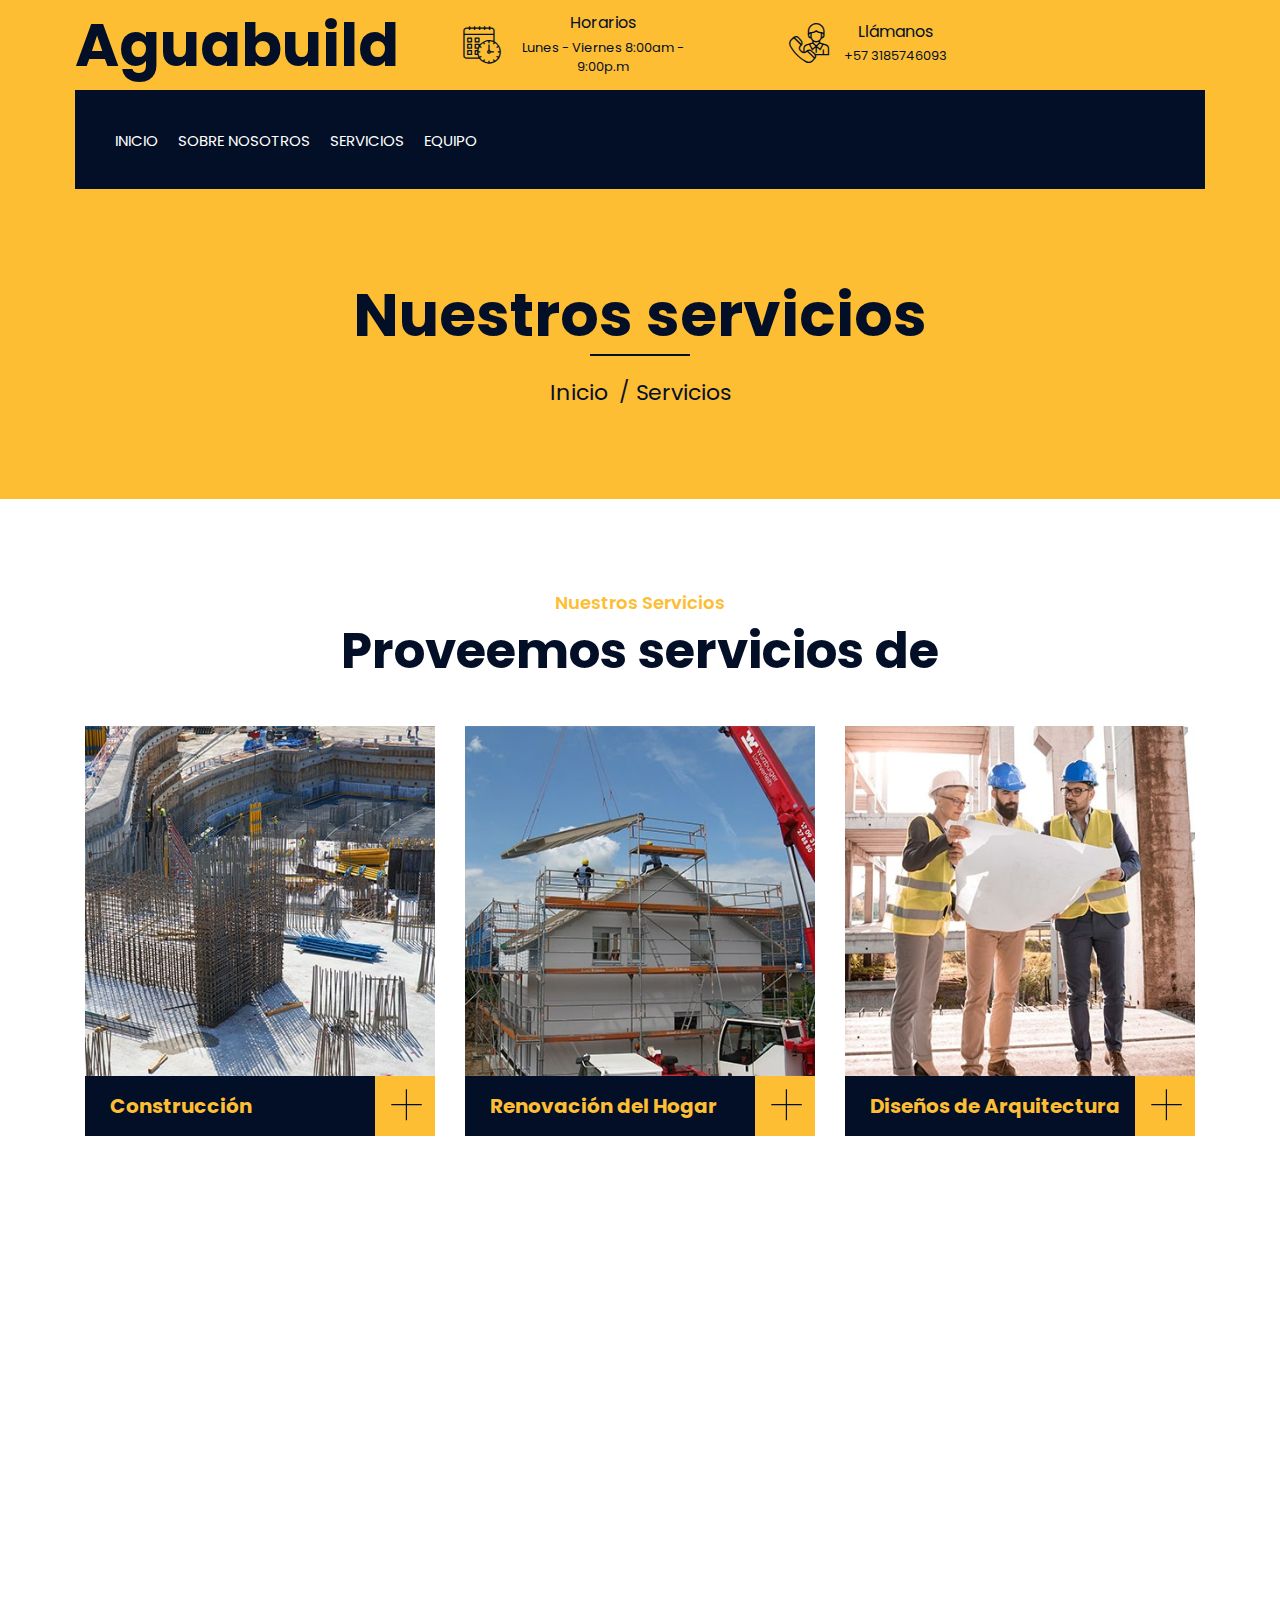
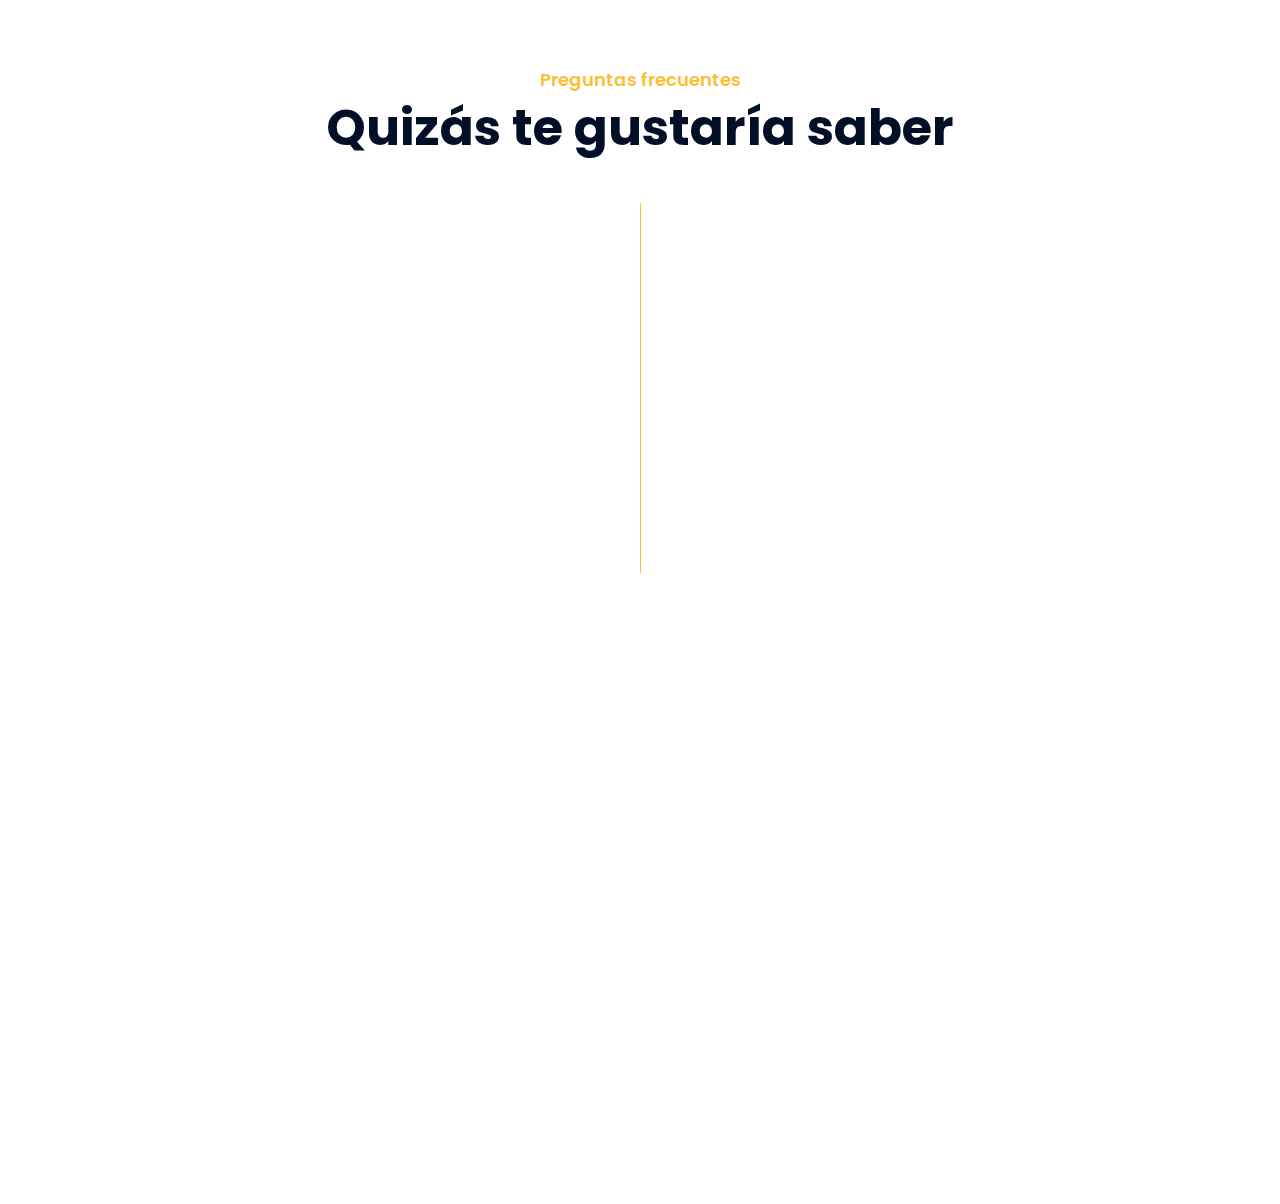
<file: service.html>
<!DOCTYPE html>
<html lang="en">
  <head>
    <meta charset="utf-8" />
    <title>Aguabuild - Servicios</title>
    <meta content="width=device-width, initial-scale=1.0" name="viewport" />
    <meta content="Construction Company Website Template" name="keywords" />
    <meta content="Construction Company Website Template" name="description" />

    <!-- Favicon -->
    <link href="img/favicon.ico" rel="icon" />

    <!-- Google Font -->
    <link
      href="https://fonts.googleapis.com/css2?family=Poppins:wght@100;200;300;400;500;600;700;800;900&display=swap"
      rel="stylesheet"
    />

    <!-- CSS Libraries -->
    <link
      href="https://stackpath.bootstrapcdn.com/bootstrap/4.4.1/css/bootstrap.min.css"
      rel="stylesheet"
    />
    <link
      href="https://cdnjs.cloudflare.com/ajax/libs/font-awesome/5.10.0/css/all.min.css"
      rel="stylesheet"
    />
    <link href="lib/flaticon/font/flaticon.css" rel="stylesheet" />
    <link href="lib/animate/animate.min.css" rel="stylesheet" />
    <link href="lib/owlcarousel/assets/owl.carousel.min.css" rel="stylesheet" />
    <link href="lib/lightbox/css/lightbox.min.css" rel="stylesheet" />
    <link href="lib/slick/slick.css" rel="stylesheet" />
    <link href="lib/slick/slick-theme.css" rel="stylesheet" />

    <!-- Template Stylesheet -->
    <link href="css/style.css" rel="stylesheet" />
  </head>
  <!-- Google tag (gtag.js) -->
  <script
    async
    src="https://www.googletagmanager.com/gtag/js?id=G-5DPBFDPTW7"
  ></script>
  <script>
    window.dataLayer = window.dataLayer || [];
    function gtag() {
      dataLayer.push(arguments);
    }
    gtag("js", new Date());

    gtag("config", "G-5DPBFDPTW7");
  </script>
  <body>
    <div class="wrapper">
      <!-- Top Bar Start -->
      <div class="top-bar">
        <div class="container-fluid">
          <div class="row align-items-center">
            <div class="col-lg-4 col-md-12">
              <div class="logo">
                <a href="index.html">
                  <h1>Aguabuild</h1>
                  <!-- <img src="img/logo.jpg" alt="Logo"> -->
                </a>
              </div>
            </div>
            <div class="col-lg-8 col-md-7 d-none d-lg-block text-center">
              <div class="row">
                <div class="col-4">
                  <div class="top-bar-item">
                    <div class="top-bar-icon">
                      <i class="flaticon-calendar"></i>
                    </div>
                    <div class="top-bar-text">
                      <h3>Horarios</h3>
                      <p class="">Lunes - Viernes 8:00am - 9:00p.m</p>
                    </div>
                  </div>
                </div>
                <div class="col-4">
                  <div class="top-bar-item">
                    <div class="top-bar-icon">
                      <i class="flaticon-call"></i>
                    </div>
                    <div class="top-bar-text">
                      <h3>Llámanos</h3>
                      <p>+57 3185746093</p>
                    </div>
                  </div>
                </div>
              </div>
            </div>
          </div>
        </div>
      </div>
      <!-- Top Bar End -->

      <!-- Nav Bar Start -->
      <div class="nav-bar">
        <div class="container-fluid">
          <nav class="navbar navbar-expand-lg bg-dark navbar-dark">
            <a href="#" class="navbar-brand">MENÚ</a>
            <button
              type="button"
              class="navbar-toggler"
              data-toggle="collapse"
              data-target="#navbarCollapse"
            >
              <span class="navbar-toggler-icon"></span>
            </button>

            <div
              class="collapse navbar-collapse justify-content-between"
              id="navbarCollapse"
            >
              <div class="navbar-nav mr-auto">
                <a href="index.html" class="nav-item nav-link active">Inicio</a>
                <a href="about.html" class="nav-item nav-link"
                  >Sobre nosotros</a
                >
                <a href="service.html" class="nav-item nav-link">Servicios</a>
                <a href="team.html" class="nav-item nav-link">Equipo</a>
              </div>
            </div>
          </nav>
        </div>
      </div>
      <!-- Nav Bar End -->

      <!-- Page Header Start -->
      <div class="page-header">
        <div class="container">
          <div class="row">
            <div class="col-12">
              <h2>Nuestros servicios</h2>
            </div>
            <div class="col-12">
              <a href="">Inicio</a>
              <a href="">Servicios</a>
            </div>
          </div>
        </div>
      </div>
      <!-- Page Header End -->

      <!-- Service Start -->
      <div class="service">
        <div class="container">
          <div class="section-header text-center">
            <p>Nuestros Servicios</p>
            <h2>Proveemos servicios de</h2>
          </div>
          <div class="row">
            <div class="col-lg-4 col-md-6 wow fadeInUp" data-wow-delay="0.1s">
              <div class="service-item">
                <div class="service-img">
                  <img src="img/service-1.jpg" alt="Image" />
                  <div class="service-overlay">
                    <p>
                      Lorem ipsum dolor sit amet, consectetur adipiscing elit.
                      Phasellus nec pretium mi. Curabitur facilisis ornare velit
                      non vulputate. Aliquam metus tortor, auctor id gravida
                      condimentum, viverra quis sem.
                    </p>
                  </div>
                </div>
                <div class="service-text">
                  <h3>Construcción</h3>
                  <a
                    class="btn"
                    href="img/service-1.jpg"
                    data-lightbox="service"
                    >+</a
                  >
                </div>
              </div>
            </div>
            <div class="col-lg-4 col-md-6 wow fadeInUp" data-wow-delay="0.2s">
              <div class="service-item">
                <div class="service-img">
                  <img src="img/service-2.jpg" alt="Image" />
                  <div class="service-overlay">
                    <p>
                      Lorem ipsum dolor sit amet, consectetur adipiscing elit.
                      Phasellus nec pretium mi. Curabitur facilisis ornare velit
                      non vulputate. Aliquam metus tortor, auctor id gravida
                      condimentum, viverra quis sem.
                    </p>
                  </div>
                </div>
                <div class="service-text">
                  <h3>Renovación del Hogar</h3>
                  <a
                    class="btn"
                    href="img/service-2.jpg"
                    data-lightbox="service"
                    >+</a
                  >
                </div>
              </div>
            </div>
            <div class="col-lg-4 col-md-6 wow fadeInUp" data-wow-delay="0.3s">
              <div class="service-item">
                <div class="service-img">
                  <img src="img/service-3.jpg" alt="Image" />
                  <div class="service-overlay">
                    <p>
                      Lorem ipsum dolor sit amet, consectetur adipiscing elit.
                      Phasellus nec pretium mi. Curabitur facilisis ornare velit
                      non vulputate. Aliquam metus tortor, auctor id gravida
                      condimentum, viverra quis sem.
                    </p>
                  </div>
                </div>
                <div class="service-text">
                  <h3>Diseños de Arquitectura</h3>
                  <a
                    class="btn"
                    href="img/service-3.jpg"
                    data-lightbox="service"
                    >+</a
                  >
                </div>
              </div>
            </div>
            <div class="col-lg-4 col-md-6 wow fadeInUp" data-wow-delay="0.4s">
              <div class="service-item">
                <div class="service-img">
                  <img src="img/service-4.jpg" alt="Image" />
                  <div class="service-overlay">
                    <p>
                      Lorem ipsum dolor sit amet, consectetur adipiscing elit.
                      Phasellus nec pretium mi. Curabitur facilisis ornare velit
                      non vulputate. Aliquam metus tortor, auctor id gravida
                      condimentum, viverra quis sem.
                    </p>
                  </div>
                </div>
                <div class="service-text">
                  <h3>Diseño Interior</h3>
                  <a
                    class="btn"
                    href="img/service-4.jpg"
                    data-lightbox="service"
                    >+</a
                  >
                </div>
              </div>
            </div>
            <div class="col-lg-4 col-md-6 wow fadeInUp" data-wow-delay="0.5s">
              <div class="service-item">
                <div class="service-img">
                  <img src="img/service-5.jpg" alt="Image" />
                  <div class="service-overlay">
                    <p>
                      Lorem ipsum dolor sit amet, consectetur adipiscing elit.
                      Phasellus nec pretium mi. Curabitur facilisis ornare velit
                      non vulputate. Aliquam metus tortor, auctor id gravida
                      condimentum, viverra quis sem.
                    </p>
                  </div>
                </div>
                <div class="service-text">
                  <h3>Reparaciones y Soporte</h3>
                  <a
                    class="btn"
                    href="img/service-5.jpg"
                    data-lightbox="service"
                    >+</a
                  >
                </div>
              </div>
            </div>
            <div class="col-lg-4 col-md-6 wow fadeInUp" data-wow-delay="0.6s">
              <div class="service-item">
                <div class="service-img">
                  <img src="img/service-6.jpg" alt="Image" />
                  <div class="service-overlay">
                    <p>
                      Lorem ipsum dolor sit amet, consectetur adipiscing elit.
                      Phasellus nec pretium mi. Curabitur facilisis ornare velit
                      non vulputate. Aliquam metus tortor, auctor id gravida
                      condimentum, viverra quis sem.
                    </p>
                  </div>
                </div>
                <div class="service-text">
                  <h3>Pintura</h3>
                  <a
                    class="btn"
                    href="img/service-6.jpg"
                    data-lightbox="service"
                    >+</a
                  >
                </div>
              </div>
            </div>
          </div>
        </div>
      </div>
      <!-- Service End -->

      <!-- FAQs Start -->
      <div class="faqs">
        <div class="container">
          <div class="section-header text-center">
            <p>Preguntas frecuentes</p>
            <h2>Quizás te gustaría saber</h2>
          </div>
          <div class="row">
            <div class="col-md-6">
              <div id="accordion-1">
                <div class="card wow fadeInLeft" data-wow-delay="0.1s">
                  <div class="card-header">
                    <a
                      class="card-link collapsed"
                      data-toggle="collapse"
                      href="#collapseOne"
                    >
                      Lorem ipsum dolor sit amet?
                    </a>
                  </div>
                  <div
                    id="collapseOne"
                    class="collapse"
                    data-parent="#accordion-1"
                  >
                    <div class="card-body">
                      Lorem ipsum dolor sit amet, consectetur adipiscing elit.
                      Phasellus nec pretium mi. Curabitur facilisis ornare velit
                      non.
                    </div>
                  </div>
                </div>
                <div class="card wow fadeInLeft" data-wow-delay="0.2s">
                  <div class="card-header">
                    <a
                      class="card-link collapsed"
                      data-toggle="collapse"
                      href="#collapseTwo"
                    >
                      Lorem ipsum dolor sit amet?
                    </a>
                  </div>
                  <div
                    id="collapseTwo"
                    class="collapse"
                    data-parent="#accordion-1"
                  >
                    <div class="card-body">
                      Lorem ipsum dolor sit amet, consectetur adipiscing elit.
                      Phasellus nec pretium mi. Curabitur facilisis ornare velit
                      non.
                    </div>
                  </div>
                </div>
                <div class="card wow fadeInLeft" data-wow-delay="0.3s">
                  <div class="card-header">
                    <a
                      class="card-link collapsed"
                      data-toggle="collapse"
                      href="#collapseThree"
                    >
                      Lorem ipsum dolor sit amet?
                    </a>
                  </div>
                  <div
                    id="collapseThree"
                    class="collapse"
                    data-parent="#accordion-1"
                  >
                    <div class="card-body">
                      Lorem ipsum dolor sit amet, consectetur adipiscing elit.
                      Phasellus nec pretium mi. Curabitur facilisis ornare velit
                      non.
                    </div>
                  </div>
                </div>
                <div class="card wow fadeInLeft" data-wow-delay="0.4s">
                  <div class="card-header">
                    <a
                      class="card-link collapsed"
                      data-toggle="collapse"
                      href="#collapseFour"
                    >
                      Lorem ipsum dolor sit amet?
                    </a>
                  </div>
                  <div
                    id="collapseFour"
                    class="collapse"
                    data-parent="#accordion-1"
                  >
                    <div class="card-body">
                      Lorem ipsum dolor sit amet, consectetur adipiscing elit.
                      Phasellus nec pretium mi. Curabitur facilisis ornare velit
                      non.
                    </div>
                  </div>
                </div>
                <div class="card wow fadeInLeft" data-wow-delay="0.5s">
                  <div class="card-header">
                    <a
                      class="card-link collapsed"
                      data-toggle="collapse"
                      href="#collapseFive"
                    >
                      Lorem ipsum dolor sit amet?
                    </a>
                  </div>
                  <div
                    id="collapseFive"
                    class="collapse"
                    data-parent="#accordion-1"
                  >
                    <div class="card-body">
                      Lorem ipsum dolor sit amet, consectetur adipiscing elit.
                      Phasellus nec pretium mi. Curabitur facilisis ornare velit
                      non.
                    </div>
                  </div>
                </div>
              </div>
            </div>
            <div class="col-md-6">
              <div id="accordion-2">
                <div class="card wow fadeInRight" data-wow-delay="0.1s">
                  <div class="card-header">
                    <a
                      class="card-link collapsed"
                      data-toggle="collapse"
                      href="#collapseSix"
                    >
                      Lorem ipsum dolor sit amet?
                    </a>
                  </div>
                  <div
                    id="collapseSix"
                    class="collapse"
                    data-parent="#accordion-2"
                  >
                    <div class="card-body">
                      Lorem ipsum dolor sit amet, consectetur adipiscing elit.
                      Phasellus nec pretium mi. Curabitur facilisis ornare velit
                      non.
                    </div>
                  </div>
                </div>
                <div class="card wow fadeInRight" data-wow-delay="0.2s">
                  <div class="card-header">
                    <a
                      class="card-link collapsed"
                      data-toggle="collapse"
                      href="#collapseSeven"
                    >
                      Lorem ipsum dolor sit amet?
                    </a>
                  </div>
                  <div
                    id="collapseSeven"
                    class="collapse"
                    data-parent="#accordion-2"
                  >
                    <div class="card-body">
                      Lorem ipsum dolor sit amet, consectetur adipiscing elit.
                      Phasellus nec pretium mi. Curabitur facilisis ornare velit
                      non.
                    </div>
                  </div>
                </div>
                <div class="card wow fadeInRight" data-wow-delay="0.3s">
                  <div class="card-header">
                    <a
                      class="card-link collapsed"
                      data-toggle="collapse"
                      href="#collapseEight"
                    >
                      Lorem ipsum dolor sit amet?
                    </a>
                  </div>
                  <div
                    id="collapseEight"
                    class="collapse"
                    data-parent="#accordion-2"
                  >
                    <div class="card-body">
                      Lorem ipsum dolor sit amet, consectetur adipiscing elit.
                      Phasellus nec pretium mi. Curabitur facilisis ornare velit
                      non.
                    </div>
                  </div>
                </div>
                <div class="card wow fadeInRight" data-wow-delay="0.4s">
                  <div class="card-header">
                    <a
                      class="card-link collapsed"
                      data-toggle="collapse"
                      href="#collapseNine"
                    >
                      Lorem ipsum dolor sit amet?
                    </a>
                  </div>
                  <div
                    id="collapseNine"
                    class="collapse"
                    data-parent="#accordion-2"
                  >
                    <div class="card-body">
                      Lorem ipsum dolor sit amet, consectetur adipiscing elit.
                      Phasellus nec pretium mi. Curabitur facilisis ornare velit
                      non.
                    </div>
                  </div>
                </div>
                <div class="card wow fadeInRight" data-wow-delay="0.5s">
                  <div class="card-header">
                    <a
                      class="card-link collapsed"
                      data-toggle="collapse"
                      href="#collapseTen"
                    >
                      Lorem ipsum dolor sit amet?
                    </a>
                  </div>
                  <div
                    id="collapseTen"
                    class="collapse"
                    data-parent="#accordion-2"
                  >
                    <div class="card-body">
                      Lorem ipsum dolor sit amet, consectetur adipiscing elit.
                      Phasellus nec pretium mi. Curabitur facilisis ornare velit
                      non.
                    </div>
                  </div>
                </div>
              </div>
            </div>
          </div>
        </div>
      </div>
      <!-- FAQs End -->

      <!-- Footer Start -->
      <div class="footer wow fadeIn" data-wow-delay="0.3s">
        <div class="container">
          <div class="row">
            <div class="col-md-6 col-lg-3">
              <div class="footer-contact">
                <h2>Contácto de oficina</h2>
                <p>
                  <i class="fa fa-map-marker-alt"></i>Calle 12 #15a-39
                  Aguachica-Cesar, Colombia
                </p>
                <p><i class="fa fa-phone-alt"></i>+57 3185746093</p>
                <p>
                  <i class="fa fa-envelope"></i>aguabuildenterprise@gmail.com
                </p>
                <div class="footer-social">
                  <a href=""><i class="fab fa-twitter"></i></a>
                  <a href=""><i class="fab fa-facebook-f"></i></a>
                  <a href=""><i class="fab fa-youtube"></i></a>
                  <a href=""><i class="fab fa-instagram"></i></a>
                  <a href=""><i class="fab fa-linkedin-in"></i></a>
                </div>
              </div>
            </div>
          </div>
        </div>
        <div class="container footer-menu">
          <div class="f-menu">
            <a href="#">Términos de uso</a>
            <a href="#">Política</a>
            <a href="#">Cookies</a>
            <a href="#">Ayuda</a>
          </div>
        </div>
        <div class="container copyright">
          <div class="row">
            <div class="col-md-6">
              <p>
                &copy; <a href="#">Aguabuild</a>, Todos los derechos reservados
              </p>
            </div>
            <div class="col-md-6">
              <p>Diseñado por <a href="#">Andres & Carlos</a></p>
            </div>
          </div>
        </div>
      </div>
      <!-- Footer End -->

      <a href="#" class="back-to-top"><i class="fa fa-chevron-up"></i></a>
    </div>

    <!-- JavaScript Libraries -->
    <script src="https://code.jquery.com/jquery-3.4.1.min.js"></script>
    <script src="https://stackpath.bootstrapcdn.com/bootstrap/4.4.1/js/bootstrap.bundle.min.js"></script>
    <script src="lib/easing/easing.min.js"></script>
    <script src="lib/wow/wow.min.js"></script>
    <script src="lib/owlcarousel/owl.carousel.min.js"></script>
    <script src="lib/isotope/isotope.pkgd.min.js"></script>
    <script src="lib/lightbox/js/lightbox.min.js"></script>
    <script src="lib/waypoints/waypoints.min.js"></script>
    <script src="lib/counterup/counterup.min.js"></script>
    <script src="lib/slick/slick.min.js"></script>

    <!-- Template Javascript -->
    <script src="js/main.js"></script>
  </body>
</html>
</file>
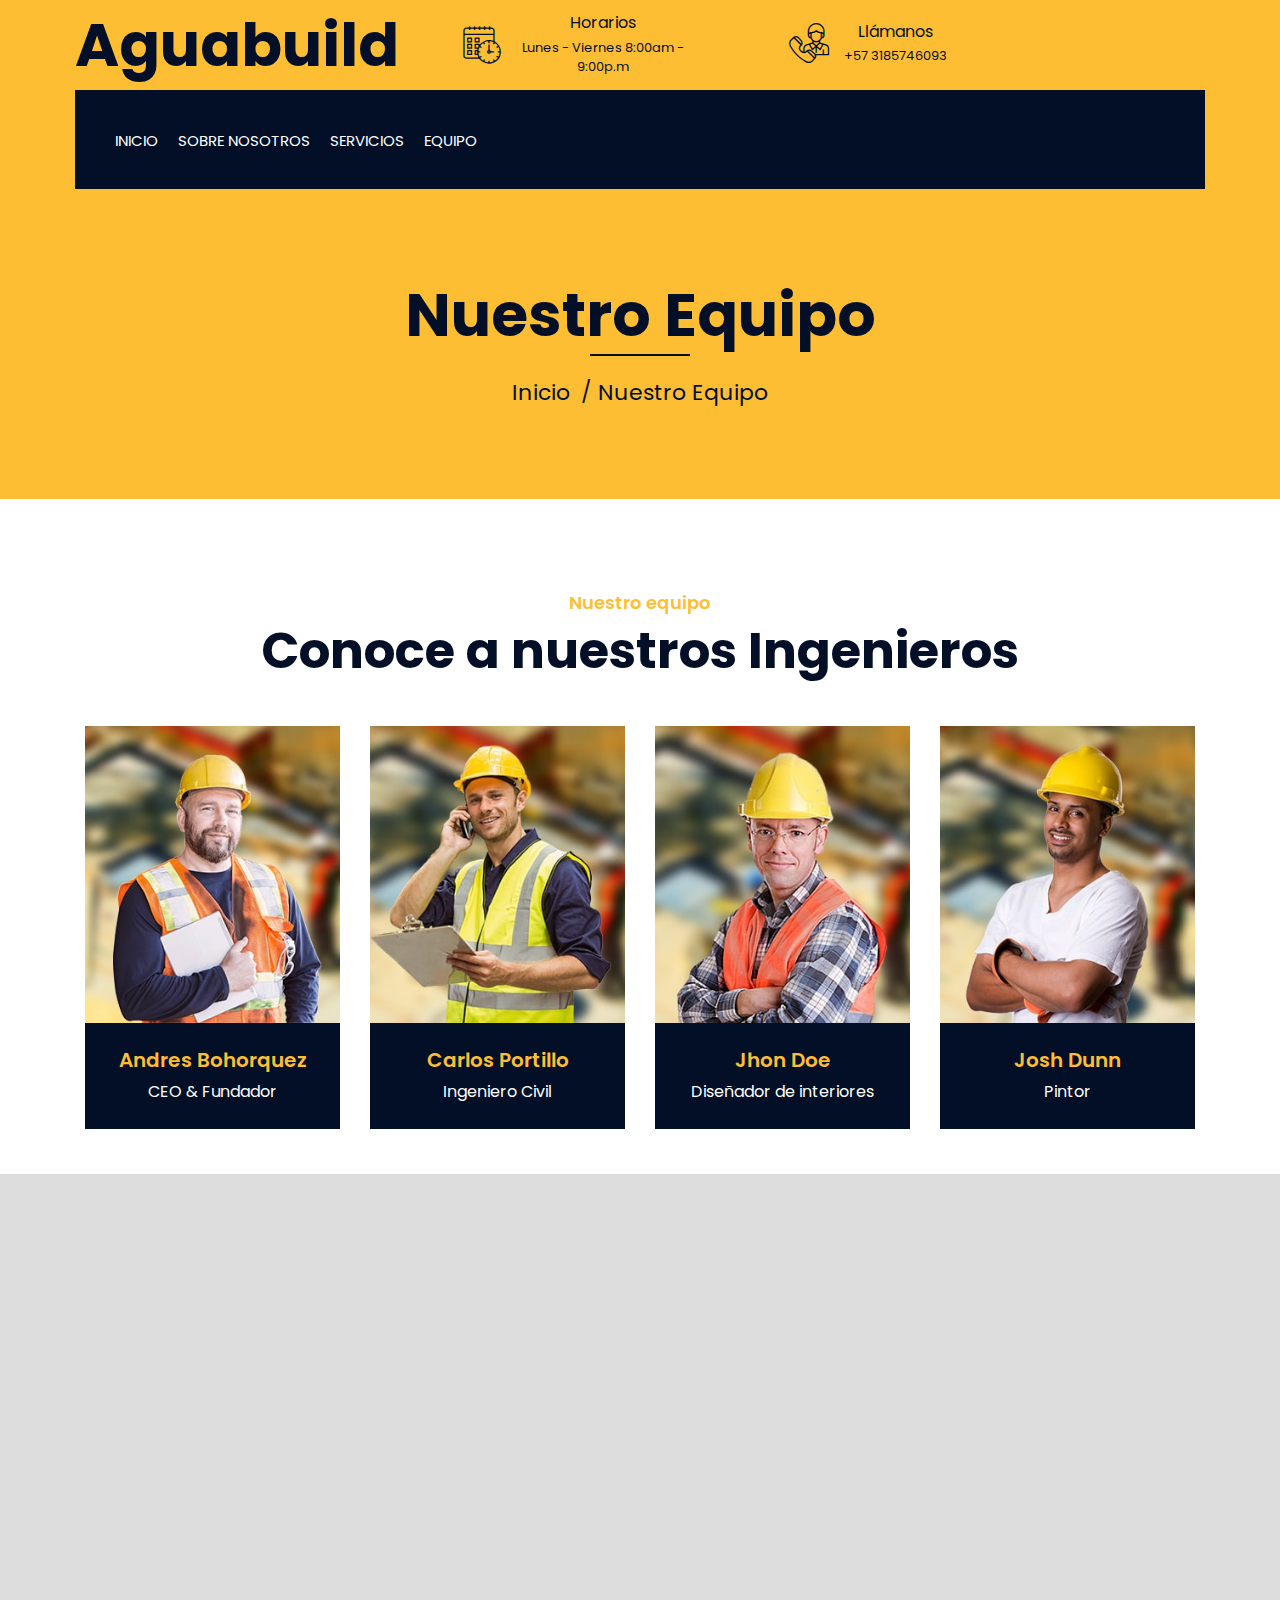
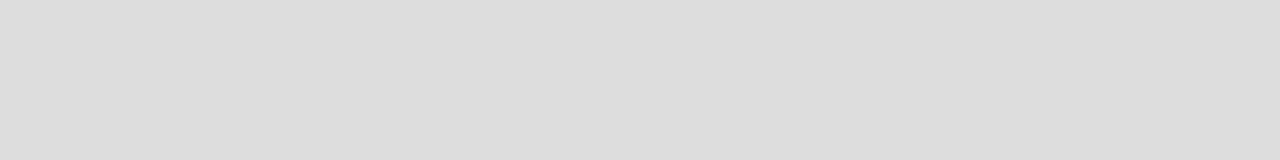
<file: team.html>
<!DOCTYPE html>
<html lang="en">
  <head>
    <meta charset="utf-8" />
    <title>Aguabuild - Equipo</title>
    <meta content="width=device-width, initial-scale=1.0" name="viewport" />
    <meta content="Construction Company Website Template" name="keywords" />
    <meta content="Construction Company Website Template" name="description" />

    <!-- Favicon -->
    <link href="img/favicon.ico" rel="icon" />

    <!-- Google Font -->
    <link
      href="https://fonts.googleapis.com/css2?family=Poppins:wght@100;200;300;400;500;600;700;800;900&display=swap"
      rel="stylesheet"
    />

    <!-- CSS Libraries -->
    <link
      href="https://stackpath.bootstrapcdn.com/bootstrap/4.4.1/css/bootstrap.min.css"
      rel="stylesheet"
    />
    <link
      href="https://cdnjs.cloudflare.com/ajax/libs/font-awesome/5.10.0/css/all.min.css"
      rel="stylesheet"
    />
    <link href="lib/flaticon/font/flaticon.css" rel="stylesheet" />
    <link href="lib/animate/animate.min.css" rel="stylesheet" />
    <link href="lib/owlcarousel/assets/owl.carousel.min.css" rel="stylesheet" />
    <link href="lib/lightbox/css/lightbox.min.css" rel="stylesheet" />
    <link href="lib/slick/slick.css" rel="stylesheet" />
    <link href="lib/slick/slick-theme.css" rel="stylesheet" />

    <!-- Template Stylesheet -->
    <link href="css/style.css" rel="stylesheet" />
  </head>

  <!-- Google tag (gtag.js) -->
<script async src="https://www.googletagmanager.com/gtag/js?id=G-5DPBFDPTW7"></script>
<script>
  window.dataLayer = window.dataLayer || [];
  function gtag(){dataLayer.push(arguments);}
  gtag('js', new Date());

  gtag('config', 'G-5DPBFDPTW7');
</script>

  <body>
    <div class="wrapper">
      <!-- Top Bar Start -->
      <div class="top-bar">
        <div class="container-fluid">
          <div class="row align-items-center">
            <div class="col-lg-4 col-md-12">
              <div class="logo">
                <a href="index.html">
                  <h1>Aguabuild</h1>
                  <!-- <img src="img/logo.jpg" alt="Logo"> -->
                </a>
              </div>
            </div>
            <div class="col-lg-8 col-md-7 d-none d-lg-block text-center">
              <div class="row">
                <div class="col-4">
                  <div class="top-bar-item">
                    <div class="top-bar-icon">
                      <i class="flaticon-calendar"></i>
                    </div>
                    <div class="top-bar-text">
                      <h3>Horarios</h3>
                      <p class="">Lunes - Viernes 8:00am - 9:00p.m</p>
                    </div>
                  </div>
                </div>
                <div class="col-4">
                  <div class="top-bar-item">
                    <div class="top-bar-icon">
                      <i class="flaticon-call"></i>
                    </div>
                    <div class="top-bar-text">
                      <h3>Llámanos</h3>
                      <p>+57 3185746093</p>
                    </div>
                  </div>
                </div>
              </div>
            </div>
          </div>
        </div>
      </div>
      <!-- Top Bar End -->

      <!-- Nav Bar Start -->
      <div class="nav-bar">
        <div class="container-fluid">
          <nav class="navbar navbar-expand-lg bg-dark navbar-dark">
            <a href="#" class="navbar-brand">MENÚ</a>
            <button
              type="button"
              class="navbar-toggler"
              data-toggle="collapse"
              data-target="#navbarCollapse"
            >
              <span class="navbar-toggler-icon"></span>
            </button>

            <div
              class="collapse navbar-collapse justify-content-between"
              id="navbarCollapse"
            >
              <div class="navbar-nav mr-auto">
                <a href="index.html" class="nav-item nav-link active">Inicio</a>
                <a href="about.html" class="nav-item nav-link"
                  >Sobre nosotros</a
                >
                <a href="service.html" class="nav-item nav-link">Servicios</a>
                <a href="team.html" class="nav-item nav-link">Equipo</a>
              </div>
            </div>
          </nav>
        </div>
      </div>
      <!-- Nav Bar End -->

      <!-- Page Header Start -->
      <div class="page-header">
        <div class="container">
          <div class="row">
            <div class="col-12">
              <h2>Nuestro Equipo</h2>
            </div>
            <div class="col-12">
              <a href="">Inicio</a>
              <a href="">Nuestro Equipo</a>
            </div>
          </div>
        </div>
      </div>
      <!-- Page Header End -->

      <!-- Team Start -->
      <div class="team">
        <div class="container">
          <div class="section-header text-center">
            <p>Nuestro equipo</p>
            <h2>Conoce a nuestros Ingenieros</h2>
          </div>
          <div class="row">
            <div class="col-lg-3 col-md-6 wow fadeInUp" data-wow-delay="0.1s">
              <div class="team-item">
                <div class="team-img">
                  <img src="img/team-1.jpg" alt="Team Image" />
                </div>
                <div class="team-text">
                  <h2>Andres Bohorquez</h2>
                  <p>CEO & Fundador</p>
                </div>
                <div class="team-social">
                  <a class="social-tw" href=""
                    ><i class="fab fa-twitter"></i
                  ></a>
                  <a class="social-fb" href=""
                    ><i class="fab fa-facebook-f"></i
                  ></a>
                  <a class="social-li" href=""
                    ><i class="fab fa-linkedin-in"></i
                  ></a>
                  <a class="social-in" href=""
                    ><i class="fab fa-instagram"></i
                  ></a>
                </div>
              </div>
            </div>
            <div class="col-lg-3 col-md-6 wow fadeInUp" data-wow-delay="0.2s">
              <div class="team-item">
                <div class="team-img">
                  <img src="img/team-2.jpg" alt="Team Image" />
                </div>
                <div class="team-text">
                  <h2>Carlos Portillo</h2>
                  <p>Ingeniero Civil</p>
                </div>
                <div class="team-social">
                  <a class="social-tw" href=""
                    ><i class="fab fa-twitter"></i
                  ></a>
                  <a class="social-fb" href=""
                    ><i class="fab fa-facebook-f"></i
                  ></a>
                  <a class="social-li" href=""
                    ><i class="fab fa-linkedin-in"></i
                  ></a>
                  <a class="social-in" href=""
                    ><i class="fab fa-instagram"></i
                  ></a>
                </div>
              </div>
            </div>
            <div class="col-lg-3 col-md-6 wow fadeInUp" data-wow-delay="0.3s">
              <div class="team-item">
                <div class="team-img">
                  <img src="img/team-3.jpg" alt="Team Image" />
                </div>
                <div class="team-text">
                  <h2>Jhon Doe</h2>
                  <p>Diseñador de interiores</p>
                </div>
                <div class="team-social">
                  <a class="social-tw" href=""
                    ><i class="fab fa-twitter"></i
                  ></a>
                  <a class="social-fb" href=""
                    ><i class="fab fa-facebook-f"></i
                  ></a>
                  <a class="social-li" href=""
                    ><i class="fab fa-linkedin-in"></i
                  ></a>
                  <a class="social-in" href=""
                    ><i class="fab fa-instagram"></i
                  ></a>
                </div>
              </div>
            </div>
            <div class="col-lg-3 col-md-6 wow fadeInUp" data-wow-delay="0.4s">
              <div class="team-item">
                <div class="team-img">
                  <img src="img/team-4.jpg" alt="Team Image" />
                </div>
                <div class="team-text">
                  <h2>Josh Dunn</h2>
                  <p>Pintor</p>
                </div>
                <div class="team-social">
                  <a class="social-tw" href="#"
                    ><i class="fab fa-twitter"></i
                  ></a>
                  <a class="social-fb" href="#"
                    ><i class="fab fa-facebook-f"></i
                  ></a>
                  <a class="social-li" href="#"
                    ><i class="fab fa-linkedin-in"></i
                  ></a>
                  <a class="social-in" href="#"
                    ><i class="fab fa-instagram"></i
                  ></a>
                </div>
              </div>
            </div>
            
              </div>
            </div>
          </div>
        </div>
      </div>
      <!-- Team End -->

      <!-- Footer Start -->
      <div class="footer wow fadeIn" data-wow-delay="0.3s">
        <div class="container">
          <div class="row">
            <div class="col-md-6 col-lg-3">
              <div class="footer-contact">
                <h2>Contácto de oficina</h2>
                <p>
                  <i class="fa fa-map-marker-alt"></i>Calle 12 #15a-39 Aguachica-Cesar, Colombia
                </p>
                <p><i class="fa fa-phone-alt"></i>+57 3185746093</p>
                <p><i class="fa fa-envelope"></i>aguabuildenterprise@gmail.com</p>
                <div class="footer-social">
                  <a href=""><i class="fab fa-twitter"></i></a>
                  <a href=""><i class="fab fa-facebook-f"></i></a>
                  <a href=""><i class="fab fa-youtube"></i></a>
                  <a href=""><i class="fab fa-instagram"></i></a>
                  <a href=""><i class="fab fa-linkedin-in"></i></a>
                </div>
              </div>
            </div>
            
            
          </div>
        </div>
        <div class="container footer-menu">
          <div class="f-menu">
            <a href="#">Términos de uso</a>
            <a href="#">Política</a>
            <a href="#">Cookies</a>
            <a href="#">Ayuda</a>
          </div>
        </div>
        <div class="container copyright">
          <div class="row">
            <div class="col-md-6">
              <p>&copy; <a href="#">Aguabuild</a>, Todos los derechos reservados</p>
            </div>
            <div class="col-md-6">
              <p>Diseñado por <a href="#">Andres & Carlos</a></p>
            </div>
          </div>
        </div>
      </div>
      <!-- Footer End -->

      <a href="#" class="back-to-top"><i class="fa fa-chevron-up"></i></a>
    </div>

    <!-- JavaScript Libraries -->
    <script src="https://code.jquery.com/jquery-3.4.1.min.js"></script>
    <script src="https://stackpath.bootstrapcdn.com/bootstrap/4.4.1/js/bootstrap.bundle.min.js"></script>
    <script src="lib/easing/easing.min.js"></script>
    <script src="lib/wow/wow.min.js"></script>
    <script src="lib/owlcarousel/owl.carousel.min.js"></script>
    <script src="lib/isotope/isotope.pkgd.min.js"></script>
    <script src="lib/lightbox/js/lightbox.min.js"></script>
    <script src="lib/waypoints/waypoints.min.js"></script>
    <script src="lib/counterup/counterup.min.js"></script>
    <script src="lib/slick/slick.min.js"></script>

    <!-- Template Javascript -->
    <script src="js/main.js"></script>
  </body>
</html>
</file>
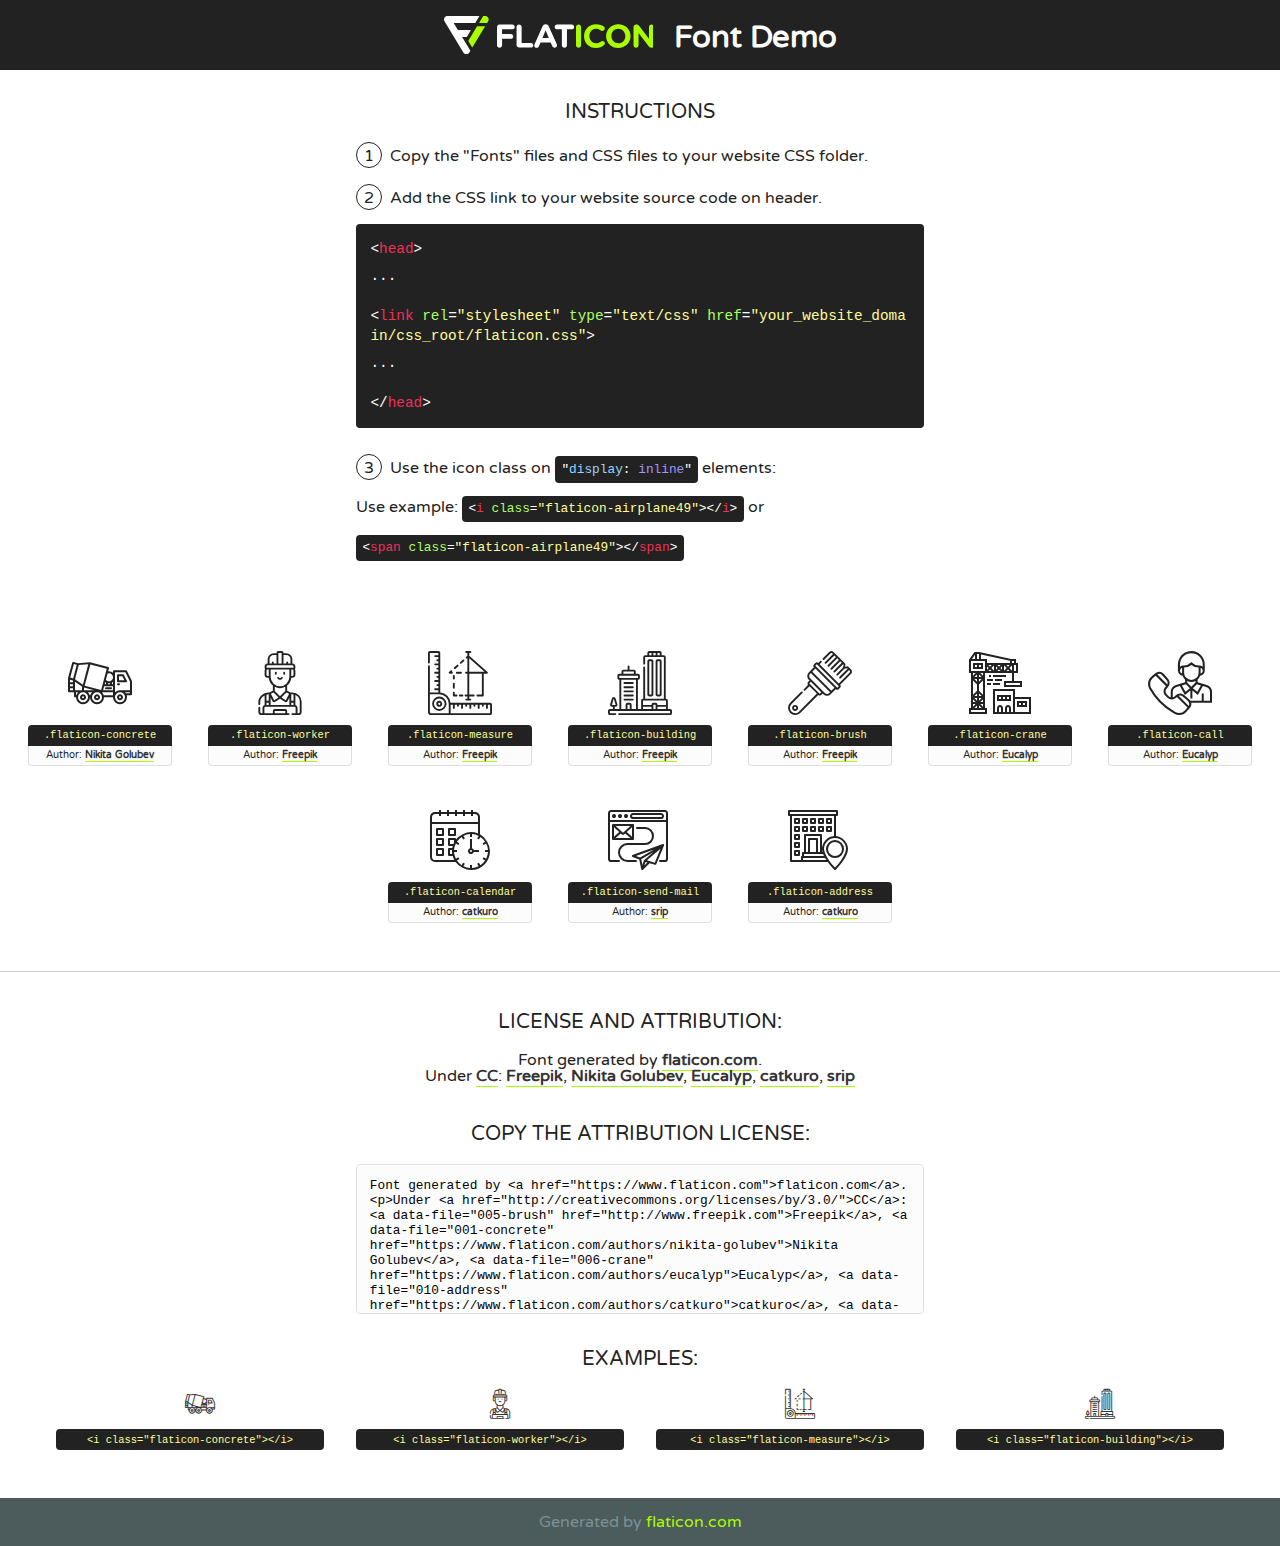
<file: lib/flaticon/font/flaticon.html>
<!DOCTYPE html>
<!--
  Flaticon icon font: Flaticon
  Creation date: 23/08/2020 07:24
-->
<html>
<!DOCTYPE html>
<html>

<head>
    <title>Flaticon WebFont</title>
    <link href="http://fonts.googleapis.com/css?family=Varela+Round" rel="stylesheet" type="text/css" />
    <link rel="stylesheet" type="text/css" href="flaticon.css">
    <meta charset="UTF-8">
    <style>
    html, body, div, span, applet, object, iframe,
    h1, h2, h3, h4, h5, h6, p, blockquote, pre,
    a, abbr, acronym, address, big, cite, code,
    del, dfn, em, img, ins, kbd, q, s, samp,
    small, strike, strong, sub, sup, tt, var,
    b, u, i, center,
    dl, dt, dd, ol, ul, li,
    fieldset, form, label, legend,
    table, caption, tbody, tfoot, thead, tr, th, td,
    article, aside, canvas, details, embed, 
    figure, figcaption, footer, header, hgroup, 
    menu, nav, output, ruby, section, summary,
    time, mark, audio, video {
        margin: 0;
        padding: 0;
        border: 0;
        font-size: 100%;
        font: inherit;
        vertical-align: baseline;
    }
    /* HTML5 display-role reset for older browsers */
    article, aside, details, figcaption, figure, 
    footer, header, hgroup, menu, nav, section {
        display: block;
    }
    body {
        line-height: 1;
    }
    ol, ul {
        list-style: none;
    }
    blockquote, q {
        quotes: none;
    }
    blockquote:before, blockquote:after,
    q:before, q:after {
        content: '';
        content: none;
    }
    table {
        border-collapse: collapse;
        border-spacing: 0;
    }
    body {
        font-family: 'Varela Round', Helvetica, Arial, sans-serif;
        font-size: 16px;
        color: #222;
    }
    a {
        color: #333;
        border-bottom: 1px solid #a9fd00;
        font-weight: bold;
        text-decoration: none;
    }
    * {
        -moz-box-sizing: border-box;
        -webkit-box-sizing: border-box;
        box-sizing: border-box;
        margin: 0;
        padding: 0;
    }
    [class^="flaticon-"]:before, [class*=" flaticon-"]:before, [class^="flaticon-"]:after, [class*=" flaticon-"]:after {
        font-family: Flaticon;
        font-size: 30px;
        font-style: normal;
        margin-left: 20px;
        color: #333;
    }
    .wrapper {
        max-width: 600px;
        margin: auto;
        padding: 0 1em;
    }
    .title {
        font-size: 1.25em;
        text-align: center;
        margin-bottom: 1em;
        text-transform: uppercase;
    }
    header {
        text-align: center;
        background-color: #222;
        color: #fff;
        padding: 1em;
    }
    header .logo {
        width: 210px;
        height: 38px;
        display: inline-block;
        vertical-align: middle;
        margin-right: 1em;
        border: none;
    }
    header strong {
        font-size: 1.95em;
        font-weight: bold;
        vertical-align: middle;
        margin-top: 5px;
        display: inline-block;
    }
    .demo {
        margin: 2em auto;
        line-height: 1.25em;
    }
    .demo ul li {
        margin-bottom: 1em;
    }
    .demo ul li .num {
        color: #222;
        border-radius: 20px;
        display: inline-block;
        width: 26px;
        padding: 3px;
        height: 26px;
        text-align: center;
        margin-right: 0.5em;
        border: 1px solid #222;
    }
    .demo ul li code {
        background-color: #222;
        border-radius: 4px;
        padding: 0.25em 0.5em;
        display: inline-block;
        color: #fff;
        font-family: Consolas,Monaco,Lucida Console,Liberation Mono,DejaVu Sans Mono,Bitstream Vera Sans Mono,Courier New, monospace;
        font-weight: lighter;
        margin-top: 1em;
        font-size: 0.8em;
        word-break: break-all;
    }
    .demo ul li code.big {
        padding: 1em;
        font-size: 0.9em;
    }
    .demo ul li code .red {
        color: #EF3159;
    }
    .demo ul li code .green {
        color: #ACFF65;
    }
    .demo ul li code .yellow {
        color: #FFFF99;
    }
    .demo ul li code .blue {
        color: #99D3FF;
    }
    .demo ul li code .purple {
        color: #A295FF;
    }
    .demo ul li code .dots {
        margin-top: 0.5em;
        display: block;
    }
    #glyphs {
        border-bottom: 1px solid #ccc;
        padding: 2em 0;
        text-align: center;
    }
    .glyph {
        display: inline-block;
        width: 9em;
        margin: 1em;
        text-align: center;
        vertical-align: top;
        background: #FFF;
    }
    .glyph .glyph-icon {
        padding: 10px;
        display: block;
        font-family:"Flaticon";
        font-size: 64px;
        line-height: 1;
    }
    .glyph .glyph-icon:before {
        font-size: 64px;
        color: #222;
        margin-left: 0;
    }
    .class-name {
        font-size: 0.65em;
        background-color: #222;
        color: #fff;
        border-radius: 4px 4px 0 0;
        padding: 0.5em;
        color: #FFFF99;
        font-family: Consolas,Monaco,Lucida Console,Liberation Mono,DejaVu Sans Mono,Bitstream Vera Sans Mono,Courier New, monospace;
    }
    .author-name {
        font-size: 0.6em;
        background-color: #fcfcfd;
        border: 1px solid #DEDEE4;
        border-top: 0;
        border-radius: 0 0 4px 4px;
        padding: 0.5em;
    }
    .class-name:last-child {
        font-size: 10px;
        color:#888;
    }
    .class-name:last-child a {
        font-size: 10px;
        color:#555;
    }
    .class-name:last-child a:hover {
        color:#a9fd00;
    }
    .glyph > input {
        display: block;
        width: 100px;
        margin: 5px auto;
        text-align: center;
        font-size: 12px;
        cursor: text;
    }
    .glyph > input.icon-input {
        font-family:"Flaticon";
        font-size: 16px;
        margin-bottom: 10px;
    }
    .attribution .title {
        margin-top: 2em;
    }
    .attribution textarea {
        background-color: #fcfcfd;
        padding: 1em;
        border: none;
        box-shadow: none;
        border: 1px solid #DEDEE4;
        border-radius: 4px;
        resize: none;
        width: 100%;
        height: 150px;
        font-size: 0.8em;
        font-family: Consolas,Monaco,Lucida Console,Liberation Mono,DejaVu Sans Mono,Bitstream Vera Sans Mono,Courier New, monospace;
        -webkit-appearance: none;
    }
    .iconsuse {
        margin: 2em auto;
        text-align: center;
        max-width: 1200px;
    }
    .iconsuse:after {
        content: '';
        display: table;
        clear: both;
    }
    .iconsuse .image {
        float: left;
        width: 25%;
        padding: 0 1em;
    }
    .iconsuse .image p {
        margin-bottom: 1em;
    }
    .iconsuse .image span {
        display: block;
        font-size: 0.65em;
        background-color: #222;
        color: #fff;
        border-radius: 4px;
        padding: 0.5em;
        color: #FFFF99;
        margin-top: 1em;
        font-family: Consolas,Monaco,Lucida Console,Liberation Mono,DejaVu Sans Mono,Bitstream Vera Sans Mono,Courier New, monospace;
    }
    #footer {
        text-align: center;
        background-color: #4C5B5C;
        color: #7c9192;
        padding: 1em;
    }
    #footer a {
        border: none;
        color: #a9fd00;
        font-weight: normal;
    }
    @media (max-width: 960px) {
        .iconsuse .image {
            width: 50%;
        }
    }
    @media (max-width: 560px) {
        .iconsuse .image {
            width: 100%;
        }
    }
    </style>
</head>

<body class="characters-off">

    <header>
        <a href="https://www.flaticon.com" target="_blank" class="logo">
            <svg version="1.1" xmlns="http://www.w3.org/2000/svg" xmlns:xlink="http://www.w3.org/1999/xlink" xmlns:a="http://ns.adobe.com/AdobeSVGViewerExtensions/3.0/" viewBox="0 0 560.875 102.036" enable-background="new 0 0 560.875 102.036" xml:space="preserve">
                <defs>
                </defs>
                <g>
                    <g class="letters">
                        <path fill="#ffffff" d="M141.596,29.675c0-3.777,2.985-6.767,6.764-6.767h34.438c3.426,0,6.15,2.728,6.15,6.15
                        c0,3.43-2.724,6.149-6.15,6.149h-27.674v13.091h23.719c3.429,0,6.151,2.724,6.151,6.15c0,3.43-2.723,6.149-6.151,6.149h-23.719
                        v17.574c0,3.773-2.986,6.761-6.764,6.761c-3.779,0-6.764-2.989-6.764-6.761V29.675z"></path>
                        <path fill="#ffffff" d="M193.844,29.149c0-3.781,2.985-6.767,6.764-6.767c3.776,0,6.763,2.985,6.763,6.767v42.957h25.039
                        c3.426,0,6.149,2.726,6.149,6.153c0,3.425-2.723,6.15-6.149,6.15h-31.802c-3.779,0-6.764-2.986-6.764-6.768V29.149z"></path>
                        <path fill="#ffffff" d="M241.891,75.71l21.438-48.407c1.492-3.341,4.215-5.357,7.906-5.357h0.792
                        c3.686,0,6.323,2.017,7.815,5.357l21.439,48.407c0.436,0.967,0.701,1.845,0.701,2.723c0,3.602-2.809,6.501-6.414,6.501
                        c-3.161,0-5.269-1.845-6.499-4.655l-4.132-9.661h-27.059l-4.301,10.102c-1.144,2.631-3.426,4.214-6.237,4.214
                        c-3.517,0-6.24-2.81-6.24-6.325C241.1,77.64,241.451,76.677,241.891,75.71z M279.932,58.666l-8.521-20.297l-8.526,20.297H279.932
                        z"></path>
                        <path fill="#ffffff" d="M314.864,35.387H301.86c-3.429,0-6.239-2.813-6.239-6.238c0-3.429,2.811-6.24,6.239-6.24h39.533
                        c3.426,0,6.237,2.811,6.237,6.24c0,3.425-2.811,6.238-6.237,6.238h-13.001v42.785c0,3.773-2.99,6.761-6.764,6.761
                        c-3.779,0-6.764-2.989-6.764-6.761V35.387z"></path>
                        <path fill="#A9FD00" d="M352.615,29.149c0-3.781,2.985-6.767,6.767-6.767c3.774,0,6.761,2.985,6.761,6.767v49.024
                        c0,3.773-2.987,6.761-6.761,6.761c-3.781,0-6.767-2.989-6.767-6.761V29.149z"></path>
                        <path fill="#A9FD00" d="M374.132,53.836v-0.179c0-17.481,13.178-31.801,32.065-31.801c9.22,0,15.459,2.458,20.557,6.238
                        c1.402,1.054,2.637,2.985,2.637,5.357c0,3.692-2.985,6.59-6.681,6.59c-1.845,0-3.071-0.702-4.044-1.319
                        c-3.776-2.813-7.729-4.393-12.562-4.393c-10.364,0-17.831,8.611-17.831,19.154v0.173c0,10.542,7.291,19.329,17.831,19.329
                        c5.715,0,9.492-1.756,13.359-4.834c1.049-0.874,2.458-1.491,4.039-1.491c3.429,0,6.325,2.813,6.325,6.236
                        c0,2.106-1.056,3.78-2.282,4.834c-5.539,4.834-12.036,7.733-21.878,7.733C387.572,85.464,374.132,71.493,374.132,53.836z"></path>
                        <path fill="#A9FD00" d="M433.009,53.836v-0.179c0-17.481,13.79-31.801,32.766-31.801c18.981,0,32.592,14.143,32.592,31.628v0.173
                        c0,17.483-13.785,31.807-32.769,31.807C446.625,85.464,433.009,71.32,433.009,53.836z M484.224,53.836v-0.179
                        c0-10.539-7.725-19.326-18.626-19.326c-10.893,0-18.449,8.611-18.449,19.154v0.173c0,10.542,7.73,19.329,18.626,19.329
                        C476.676,72.986,484.224,64.378,484.224,53.836z"></path>
                        <path fill="#A9FD00" d="M506.233,29.321c0-3.774,2.99-6.763,6.767-6.763h1.401c3.252,0,5.183,1.583,7.029,3.953l26.093,34.265
                        V29.059c0-3.692,2.99-6.677,6.681-6.677c3.683,0,6.671,2.985,6.671,6.677v48.934c0,3.78-2.987,6.765-6.764,6.765h-0.436
                        c-3.257,0-5.188-1.581-7.034-3.953l-27.056-35.492v32.944c0,3.687-2.985,6.676-6.678,6.676c-3.683,0-6.673-2.989-6.673-6.676
                        V29.321z"></path>
                    </g>
                    <g class="insignia">
                        <path fill="#ffffff" d="M48.372,56.137h12.517l11.156-18.537H37.186L25.688,18.539h57.825L94.668,0H9.271
                        C5.925,0,2.842,1.801,1.198,4.716c-1.644,2.907-1.593,6.482,0.134,9.343l50.38,83.501c1.678,2.781,4.689,4.476,7.938,4.476
                        c3.246,0,6.257-1.695,7.935-4.476l2.898-4.804L48.372,56.137z"></path>
                        <g class="i">
                            <path fill="#A9FD00" d="M93.575,18.539h0.031v0.004l21.652,0.004l2.705-4.488c1.727-2.861,1.778-6.436,0.133-9.343
                            C116.454,1.801,113.371,0,110.026,0h-5.294L93.575,18.539z"></path>
                            <polygon fill="#A9FD00" points="88.291,27.356 64.725,66.486 75.519,84.404 109.942,27.356"></polygon>
                        </g>
                    </g>
                </g>
            </svg>
        </a>
        <strong>Font Demo</strong>
    </header>


    <section class="demo wrapper">

        <p class="title">Instructions</p>

        <ul>
            <li>
                <span class="num">1</span>Copy the "Fonts" files and CSS files to your website CSS folder.
            </li>
            <li>
                <span class="num">2</span>Add the CSS link to your website source code on header.
                <code class="big">
                    &lt;<span class="red">head</span>&gt;
                    <br/><span class="dots">...</span>
                    <br/>&lt;<span class="red">link</span> <span class="green">rel</span>=<span class="yellow">"stylesheet"</span> <span class="green">type</span>=<span class="yellow">"text/css"</span> <span class="green">href</span>=<span class="yellow">"your_website_domain/css_root/flaticon.css"</span>&gt;
                    <br/><span class="dots">...</span>
                    <br/>&lt;/<span class="red">head</span>&gt;
                </code>
            </li>

            <li>
                <p>
                    <span class="num">3</span>Use the icon class on <code>"<span class="blue">display</span>:<span class="purple"> inline</span>"</code> elements:
                    <br />
                    Use example: <code>&lt;<span class="red">i</span> <span class="green">class</span>=<span class="yellow">&quot;flaticon-airplane49&quot;</span>&gt;&lt;/<span class="red">i</span>&gt;</code> or <code>&lt;<span class="red">span</span> <span class="green">class</span>=<span class="yellow">&quot;flaticon-airplane49&quot;</span>&gt;&lt;/<span class="red">span</span>&gt;</code>
            </li>
        </ul>

    </section>




   <section id="glyphs">          
    
      
        <div class="glyph"><div class="glyph-icon flaticon-concrete"></div>
            <div class="class-name">.flaticon-concrete</div>
            <div class="author-name">Author: <a data-file="001-concrete" href="https://www.flaticon.com/authors/nikita-golubev">Nikita Golubev</a> </div> 
        </div>        
        
        <div class="glyph"><div class="glyph-icon flaticon-worker"></div>
            <div class="class-name">.flaticon-worker</div>
            <div class="author-name">Author: <a data-file="002-worker" href="http://www.freepik.com">Freepik</a> </div> 
        </div>        
        
        <div class="glyph"><div class="glyph-icon flaticon-measure"></div>
            <div class="class-name">.flaticon-measure</div>
            <div class="author-name">Author: <a data-file="003-measure" href="http://www.freepik.com">Freepik</a> </div> 
        </div>        
        
        <div class="glyph"><div class="glyph-icon flaticon-building"></div>
            <div class="class-name">.flaticon-building</div>
            <div class="author-name">Author: <a data-file="004-building" href="http://www.freepik.com">Freepik</a> </div> 
        </div>        
        
        <div class="glyph"><div class="glyph-icon flaticon-brush"></div>
            <div class="class-name">.flaticon-brush</div>
            <div class="author-name">Author: <a data-file="005-brush" href="http://www.freepik.com">Freepik</a> </div> 
        </div>        
        
        <div class="glyph"><div class="glyph-icon flaticon-crane"></div>
            <div class="class-name">.flaticon-crane</div>
            <div class="author-name">Author: <a data-file="006-crane" href="https://www.flaticon.com/authors/eucalyp">Eucalyp</a> </div> 
        </div>        
        
        <div class="glyph"><div class="glyph-icon flaticon-call"></div>
            <div class="class-name">.flaticon-call</div>
            <div class="author-name">Author: <a data-file="007-call" href="https://www.flaticon.com/authors/eucalyp">Eucalyp</a> </div> 
        </div>        
        
        <div class="glyph"><div class="glyph-icon flaticon-calendar"></div>
            <div class="class-name">.flaticon-calendar</div>
            <div class="author-name">Author: <a data-file="008-calendar" href="https://www.flaticon.com/authors/catkuro">catkuro</a> </div> 
        </div>        
        
        <div class="glyph"><div class="glyph-icon flaticon-send-mail"></div>
            <div class="class-name">.flaticon-send-mail</div>
            <div class="author-name">Author: <a data-file="009-send-mail" href="https://www.flaticon.com/authors/srip">srip</a> </div> 
        </div>        
        
        <div class="glyph"><div class="glyph-icon flaticon-address"></div>
            <div class="class-name">.flaticon-address</div>
            <div class="author-name">Author: <a data-file="010-address" href="https://www.flaticon.com/authors/catkuro">catkuro</a> </div> 
        </div>        
        

    </section>



    <section class="attribution wrapper"   style="text-align:center;">

      <div class="title">License and attribution:</div><div class="attrDiv">Font generated by <a href="https://www.flaticon.com">flaticon.com</a>. <div><p>Under <a href="http://creativecommons.org/licenses/by/3.0/">CC</a>: <a data-file="005-brush" href="http://www.freepik.com">Freepik</a>, <a data-file="001-concrete" href="https://www.flaticon.com/authors/nikita-golubev">Nikita Golubev</a>, <a data-file="006-crane" href="https://www.flaticon.com/authors/eucalyp">Eucalyp</a>, <a data-file="010-address" href="https://www.flaticon.com/authors/catkuro">catkuro</a>, <a data-file="009-send-mail" href="https://www.flaticon.com/authors/srip">srip</a></p>  </div>
      </div>
      <div class="title">Copy the Attribution License:</div>

    <textarea onclick="this.focus();this.select();">Font generated by &lt;a href=&quot;https://www.flaticon.com&quot;&gt;flaticon.com&lt;/a&gt;. <p>Under <a href="http://creativecommons.org/licenses/by/3.0/">CC</a>: <a data-file="005-brush" href="http://www.freepik.com">Freepik</a>, <a data-file="001-concrete" href="https://www.flaticon.com/authors/nikita-golubev">Nikita Golubev</a>, <a data-file="006-crane" href="https://www.flaticon.com/authors/eucalyp">Eucalyp</a>, <a data-file="010-address" href="https://www.flaticon.com/authors/catkuro">catkuro</a>, <a data-file="009-send-mail" href="https://www.flaticon.com/authors/srip">srip</a></p>  
     </textarea>

    </section>

    <section class="iconsuse">

          <div class="title">Examples:</div>            
             
            <div class="image">
                <p>
                    <i class="glyph-icon flaticon-concrete"></i> 
                    <span>&lt;i class=&quot;flaticon-concrete&quot;&gt;&lt;/i&gt;</span>
                </p>
            </div>
            
            <div class="image">
                <p>
                    <i class="glyph-icon flaticon-worker"></i> 
                    <span>&lt;i class=&quot;flaticon-worker&quot;&gt;&lt;/i&gt;</span>
                </p>
            </div>
            
            <div class="image">
                <p>
                    <i class="glyph-icon flaticon-measure"></i> 
                    <span>&lt;i class=&quot;flaticon-measure&quot;&gt;&lt;/i&gt;</span>
                </p>
            </div>
            
            <div class="image">
                <p>
                    <i class="glyph-icon flaticon-building"></i> 
                    <span>&lt;i class=&quot;flaticon-building&quot;&gt;&lt;/i&gt;</span>
                </p>
            </div>
                       
        </div>
                            
    </section>

<div id="footer">
    <div>Generated by <a href="https://www.flaticon.com">flaticon.com</a>
    </div>
</div>



</body>
</html>
</file>
<file: lib/flaticon/font/flaticon.css>
/*
  	Flaticon icon font: Flaticon
  	Creation date: 23/08/2020 07:24
  	*/

@font-face {
  font-family: "Flaticon";
  src: url("./Flaticon.eot");
  src: url("./Flaticon.eot?#iefix") format("embedded-opentype"),
       url("./Flaticon.woff2") format("woff2"),
       url("./Flaticon.woff") format("woff"),
       url("./Flaticon.ttf") format("truetype"),
       url("./Flaticon.svg#Flaticon") format("svg");
  font-weight: normal;
  font-style: normal;
}

@media screen and (-webkit-min-device-pixel-ratio:0) {
  @font-face {
    font-family: "Flaticon";
    src: url("./Flaticon.svg#Flaticon") format("svg");
  }
}

[class^="flaticon-"]:before, [class*=" flaticon-"]:before,
[class^="flaticon-"]:after, [class*=" flaticon-"]:after {   
  font-family: Flaticon;
        font-size: 20px;
font-style: normal;
margin-left: 20px;
}

.flaticon-concrete:before { content: "\f100"; }
.flaticon-worker:before { content: "\f101"; }
.flaticon-measure:before { content: "\f102"; }
.flaticon-building:before { content: "\f103"; }
.flaticon-brush:before { content: "\f104"; }
.flaticon-crane:before { content: "\f105"; }
.flaticon-call:before { content: "\f106"; }
.flaticon-calendar:before { content: "\f107"; }
.flaticon-send-mail:before { content: "\f108"; }
.flaticon-address:before { content: "\f109"; }
</file>
<file: css/style.css>
/*******************************/
/********* General CSS *********/
/*******************************/
body {
  color: #666666;
  background: #dddddd;
  font-family: "Poppins", sans-serif;
  font-weight: 400;
}

h1,
h2,
h3,
h4,
h5,
h6 {
  color: #030f27;
}

a {
  color: #666666;
  transition: 0.3s;
}

a:hover,
a:focus {
  color: #fdbe33;
  outline: none;
  text-decoration: none;
}

.btn:focus {
  box-shadow: none;
}

.wrapper {
  position: relative;
  width: 100%;
  max-width: 1366px;
  margin: 0 auto;
  background: #ffffff;
}

.back-to-top {
  position: fixed;
  display: none;
  background: #fdbe33;
  color: #121518;
  width: 44px;
  height: 44px;
  text-align: center;
  line-height: 1;
  font-size: 22px;
  right: 15px;
  bottom: 15px;
  transition: background 0.5s;
  z-index: 9;
}

.back-to-top:hover {
  color: #fdbe33;
  background: #121518;
}

.back-to-top i {
  padding-top: 10px;
}

.btn {
  transition: 0.3s;
}

/**********************************/
/********** Top Bar CSS ***********/
/**********************************/
.top-bar {
  position: relative;
  height: 90px;
  background: #fdbe33;
}

.top-bar .logo {
  padding: 15px 0;
  text-align: left;
  overflow: hidden;
}

.top-bar .logo h1 {
  margin: 0;
  color: #030f27;
  font-size: 60px;
  line-height: 60px;
  font-weight: 700;
}

.top-bar .logo img {
  max-width: 100%;
  max-height: 60px;
}

.top-bar .top-bar-item {
  display: flex;
  align-items: center;
  justify-content: flex-end;
}

.top-bar .top-bar-icon {
  width: 40px;
  display: flex;
  align-items: center;
  justify-content: center;
}

.top-bar .top-bar-icon [class^="flaticon-"]::before {
  margin: 0;
  color: #030f27;
  font-size: 40px;
}

.top-bar .top-bar-text {
  padding-left: 15px;
}

.top-bar .top-bar-text h3 {
  margin: 0 0 5px 0;
  color: #030f27;
  font-size: 16px;
  font-weight: 400;
}

.top-bar .top-bar-text p {
  margin: 0;
  color: #030f27;
  font-size: 13px;
  font-weight: 400;
}

@media (min-width: 992px) {
  .top-bar {
    padding: 0 60px;
  }
}

@media (max-width: 991.98px) {
  .top-bar .logo {
    text-align: center;
  }
}

/**********************************/
/*********** Nav Bar CSS **********/
/**********************************/
.nav-bar {
  position: relative;
  background: #fdbe33;
  transition: 0.3s;
}

.nav-bar .container-fluid {
  padding: 0;
}

.nav-bar.nav-sticky {
  position: fixed;
  top: 0;
  width: 100%;
  max-width: 1366px;
  box-shadow: 0 2px 5px rgba(0, 0, 0, 0.3);
  z-index: 999;
}

.nav-bar .navbar {
  height: 100%;
  background: #030f27 !important;
}

.navbar-dark .navbar-nav .nav-link,
.navbar-dark .navbar-nav .nav-link:focus,
.navbar-dark .navbar-nav .nav-link:hover,
.navbar-dark .navbar-nav {
  padding: 10px 10px 8px 10px;
  color: #ffffff;
}

.navbar-dark .navbar-nav .nav-link:hover,
.navbar-dark .navbar-nav {
  color: #fdbe33;
  transition: none;
}

.nav-bar .dropdown-menu {
  margin-top: 0;
  border: 0;
  border-radius: 0;
  background: #f8f9fa;
}

.nav-bar .btn {
  color: #ffffff;
  border: 2px solid #ffffff;
  border-radius: 0;
}

.nav-bar .btn:hover {
  color: #030f27;
  background: #fdbe33;
  border-color: #fdbe33;
}

@media (min-width: 992px) {
  .nav-bar {
    padding: 0 75px;
  }

  .nav-bar.nav-sticky {
    padding: 0;
  }

  .nav-bar .navbar {
    padding: 20px;
  }

  .nav-bar .navbar-brand {
    display: none;
  }

  .nav-bar a.nav-link {
    padding: 8px 15px;
    font-size: 15px;
    text-transform: uppercase;
  }
}

@media (max-width: 991.98px) {
  .nav-bar .navbar {
    padding: 15px;
  }

  .nav-bar a.nav-link {
    padding: 5px;
  }

  .nav-bar .dropdown-menu {
    box-shadow: none;
  }

  .nav-bar .btn {
    display: none;
  }
}

/*******************************/
/******** Carousel CSS *********/
/*******************************/
.carousel {
  position: relative;
  width: 100%;
  height: calc(100vh - 170px);
  min-height: 400px;
  margin: 0 auto;
  text-align: center;
  overflow: hidden;
}

.carousel .carousel-inner,
.carousel .carousel-item {
  position: relative;
  width: 100%;
  height: 100%;
}

.carousel .carousel-item img {
  width: 100%;
  height: 100%;
  object-fit: cover;
}

.carousel .carousel-item::after {
  position: absolute;
  content: "";
  width: 100%;
  height: 100%;
  top: 0;
  left: 0;
  background: rgba(0, 0, 0, 0.3);
  z-index: 1;
}

.carousel .carousel-caption {
  position: absolute;
  top: 0;
  bottom: 0;
  display: flex;
  align-items: center;
  justify-content: center;
  flex-direction: column;
  height: calc(100vh - 170px);
  min-height: 400px;
}

.carousel .carousel-caption p {
  color: #ffffff;
  font-size: 30px;
  margin-bottom: 15px;
  letter-spacing: 1px;
}

.carousel .carousel-caption h1 {
  color: #ffffff;
  font-size: 60px;
  font-weight: 700;
  margin-bottom: 35px;
}

.carousel .carousel-caption .btn {
  padding: 15px 35px;
  font-size: 18px;
  font-weight: 500;
  letter-spacing: 1px;
  text-transform: uppercase;
  color: #ffffff;
  background: transparent;
  border: 2px solid #ffffff;
  border-radius: 0;
  transition: 0.3s;
}

.carousel .carousel-caption .btn:hover {
  color: #030f27;
  background: #fdbe33;
  border-color: #fdbe33;
}

@media (max-width: 767.98px) {
  .carousel .carousel-caption h1 {
    font-size: 40px;
    font-weight: 700;
  }

  .carousel .carousel-caption p {
    font-size: 20px;
  }

  .carousel .carousel-caption .btn {
    padding: 12px 30px;
    font-size: 18px;
    font-weight: 500;
    letter-spacing: 0;
  }
}

@media (max-width: 575.98px) {
  .carousel .carousel-caption h1 {
    font-size: 30px;
    font-weight: 500;
  }

  .carousel .carousel-caption p {
    font-size: 16px;
  }

  .carousel .carousel-caption .btn {
    padding: 10px 25px;
    font-size: 16px;
    font-weight: 400;
    letter-spacing: 0;
  }
}

.carousel .animated {
  -webkit-animation-duration: 1.5s;
  animation-duration: 1.5s;
}

/*******************************/
/******* Page Header CSS *******/
/*******************************/
.page-header {
  position: relative;
  margin-bottom: 45px;
  padding: 90px 0;
  text-align: center;
  background: #fdbe33;
}

.page-header h2 {
  position: relative;
  color: #030f27;
  font-size: 60px;
  font-weight: 700;
  margin-bottom: 20px;
  padding-bottom: 5px;
}

.page-header h2::after {
  position: absolute;
  content: "";
  width: 100px;
  height: 2px;
  left: calc(50% - 50px);
  bottom: 0;
  background: #030f27;
}

.page-header a {
  position: relative;
  padding: 0 12px;
  font-size: 22px;
  color: #030f27;
}

.page-header a:hover {
  color: #ffffff;
}

.page-header a::after {
  position: absolute;
  content: "/";
  width: 8px;
  height: 8px;
  top: -2px;
  right: -7px;
  text-align: center;
  color: #121518;
}

.page-header a:last-child::after {
  display: none;
}

@media (max-width: 991.98px) {
  .page-header {
    padding: 60px 0;
  }

  .page-header h2 {
    font-size: 45px;
  }

  .page-header a {
    font-size: 20px;
  }
}

@media (max-width: 767.98px) {
  .page-header {
    padding: 45px 0;
  }

  .page-header h2 {
    font-size: 35px;
  }

  .page-header a {
    font-size: 18px;
  }
}

/*******************************/
/******* Section Header ********/
/*******************************/
.section-header {
  position: relative;
  width: 100%;
  margin-bottom: 45px;
}

.section-header p {
  color: #fdbe33;
  font-size: 18px;
  font-weight: 600;
  margin-bottom: 5px;
}

.section-header h2 {
  margin: 0;
  position: relative;
  font-size: 50px;
  font-weight: 700;
}

@media (max-width: 767.98px) {
  .section-header h2 {
    font-size: 30px;
  }
}

/*******************************/
/********* Feature CSS *********/
/*******************************/
.feature {
  position: relative;
  margin-bottom: 45px;
}

.feature .col-md-12 {
  background: #030f27;
}

.feature .col-md-12:nth-child(2n) {
  color: #030f27;
  background: #fdbe33;
}

.feature .feature-item {
  min-height: 250px;
  padding: 30px;
  display: flex;
  align-items: center;
  justify-content: flex-start;
}

.feature .feature-icon {
  position: relative;
  width: 60px;
  display: flex;
  align-items: center;
  justify-content: center;
}

.feature .feature-icon::before {
  position: absolute;
  content: "";
  width: 80px;
  height: 80px;
  top: -20px;
  left: -10px;
  border: 2px dotted #ffffff;
  border-radius: 60px;
  z-index: 1;
}

.feature .feature-icon::after {
  position: absolute;
  content: "";
  width: 79px;
  height: 79px;
  top: -18px;
  left: -9px;
  background: #030f27;
  border-radius: 60px;
  z-index: 2;
}

.feature .col-md-12:nth-child(2n) .feature-icon::after {
  background: #fdbe33;
}

.feature .feature-icon [class^="flaticon-"]::before {
  position: relative;
  margin: 0;
  color: #fdbe33;
  font-size: 60px;
  line-height: 60px;
  z-index: 3;
}

.feature .feature-text {
  padding-left: 30px;
}

.feature .feature-text h3 {
  margin: 0 0 10px 0;
  color: #fdbe33;
  font-size: 25px;
  font-weight: 600;
}

.feature .feature-text p {
  margin: 0;
  color: #fdbe33;
  font-size: 18px;
  font-weight: 400;
}

.feature .col-md-12:nth-child(2n) [class^="flaticon-"]::before,
.feature .col-md-12:nth-child(2n) h3,
.feature .col-md-12:nth-child(2n) p {
  color: #030f27;
}

/*******************************/
/********** About CSS **********/
/*******************************/
.about {
  position: relative;
  width: 100%;
  padding: 45px 0;
}

.about .section-header {
  margin-bottom: 30px;
}

.about .about-img {
  position: relative;
  height: 100%;
}

.about .about-img img {
  width: 100%;
  height: 100%;
  object-fit: cover;
}

.about .about-text p {
  font-size: 16px;
}

.about .about-text a.btn {
  position: relative;
  margin-top: 15px;
  padding: 15px 35px;
  font-size: 16px;
  font-weight: 500;
  letter-spacing: 1px;
  color: #030f27;
  border-radius: 0;
  background: #fdbe33;
  transition: 0.3s;
}

.about .about-text a.btn:hover {
  color: #fdbe33;
  background: #030f27;
}

@media (max-width: 767.98px) {
  .about .about-img {
    margin-bottom: 30px;
    height: auto;
  }
}

/*******************************/
/********** Fact CSS ***********/
/*******************************/
.fact {
  position: relative;
  width: 100%;
  padding: 45px 0;
}

.fact .col-6 {
  display: flex;
  align-items: flex-start;
}

.fact .fact-icon {
  position: relative;
  margin: 7px 15px 0 15px;
  width: 60px;
  display: flex;
  align-items: center;
  justify-content: center;
}

.fact .fact-icon [class^="flaticon-"]::before {
  margin: 0;
  font-size: 60px;
  line-height: 60px;
  background-image: linear-gradient(#ffffff, #fdbe33);
  -webkit-background-clip: text;
  -webkit-text-fill-color: transparent;
}

.fact .fact-right .fact-icon [class^="flaticon-"]::before {
  background-image: linear-gradient(#ffffff, #030f27);
}

.fact .fact-left,
.fact .fact-right {
  padding-top: 60px;
  padding-bottom: 60px;
}

.fact .fact-text h2 {
  font-size: 35px;
  font-weight: 700;
}

.fact .fact-text p {
  margin: 0;
  font-size: 16px;
  font-weight: 600;
  text-transform: uppercase;
}

.fact .fact-left {
  color: #fdbe33;
  background: #030f27;
}

.fact .fact-right {
  color: #030f27;
  background: #fdbe33;
}

.fact .fact-left h2 {
  color: #fdbe33;
}

/*******************************/
/********* Service CSS *********/
/*******************************/
.service {
  position: relative;
  width: 100%;
  padding: 45px 0 15px 0;
}

.service .service-item {
  position: relative;
  width: 100%;
  text-align: center;
  margin-bottom: 30px;
}

.service .service-img {
  position: relative;
  overflow: hidden;
}

.service .service-img img {
  width: 100%;
}

.service .service-overlay {
  position: absolute;
  width: 100%;
  height: 100%;
  top: 0;
  left: 0;
  padding: 30px;
  display: flex;
  align-items: center;
  justify-content: center;
  background: rgba(3, 15, 39, 0.7);
  transition: 0.5s;
  opacity: 0;
}

.service .service-item:hover .service-overlay {
  opacity: 1;
}

.service .service-overlay p {
  margin: 0;
  color: #ffffff;
}

.service .service-text {
  display: flex;
  align-items: center;
  height: 60px;
  background: #030f27;
  overflow: hidden;
  white-space: nowrap;
  text-overflow: ellipsis;
}

.service .service-text h3 {
  margin: 0;
  padding: 0 15px 0 25px;
  width: calc(100% - 60px);
  font-size: 20px;
  font-weight: 700;
  color: #fdbe33;
  text-align: left;
  overflow: hidden;
  white-space: nowrap;
  text-overflow: ellipsis;
}

.service .service-item a.btn {
  width: 60px;
  height: 60px;
  padding: 3px 0 0 3px;
  display: flex;
  align-items: center;
  justify-content: center;
  font-size: 60px;
  line-height: 60px;
  font-weight: 100;
  color: #030f27;
  background: #fdbe33;
  border-radius: 0;
  transition: 0.3s;
}

.service .service-item:hover a.btn {
  color: #ffffff;
}

/*******************************/
/********** Video CSS **********/
/*******************************/
.video {
  position: relative;
  margin: 45px 0;
  height: 100%;
  min-height: 500px;
  background: linear-gradient(rgba(3, 15, 39, 0.9), rgba(3, 15, 39, 0.9)),
    url(../img/carousel-1.jpg);
  background-attachment: fixed;
  background-position: center;
  background-repeat: no-repeat;
  background-size: cover;
}

.video .btn-play {
  position: absolute;
  z-index: 1;
  top: 50%;
  left: 50%;
  transform: translateX(-50%) translateY(-50%);
  box-sizing: content-box;
  display: block;
  width: 32px;
  height: 44px;
  border-radius: 50%;
  border: none;
  outline: none;
  padding: 18px 20px 18px 28px;
}

.video .btn-play:before {
  content: "";
  position: absolute;
  z-index: 0;
  left: 50%;
  top: 50%;
  transform: translateX(-50%) translateY(-50%);
  display: block;
  width: 100px;
  height: 100px;
  background: #fdbe33;
  border-radius: 50%;
  animation: pulse-border 1500ms ease-out infinite;
}

.video .btn-play:after {
  content: "";
  position: absolute;
  z-index: 1;
  left: 50%;
  top: 50%;
  transform: translateX(-50%) translateY(-50%);
  display: block;
  width: 100px;
  height: 100px;
  background: #fdbe33;
  border-radius: 50%;
  transition: all 200ms;
}

.video .btn-play:hover:after {
  background-color: darken(#fdbe33, 10%);
}

.video .btn-play img {
  position: relative;
  z-index: 3;
  max-width: 100%;
  width: auto;
  height: auto;
}

.video .btn-play span {
  display: block;
  position: relative;
  z-index: 3;
  width: 0;
  height: 0;
  border-left: 32px solid #030f27;
  border-top: 22px solid transparent;
  border-bottom: 22px solid transparent;
}

@keyframes pulse-border {
  0% {
    transform: translateX(-50%) translateY(-50%) translateZ(0) scale(1);
    opacity: 1;
  }
  100% {
    transform: translateX(-50%) translateY(-50%) translateZ(0) scale(1.5);
    opacity: 0;
  }
}

#videoModal .modal-dialog {
  position: relative;
  max-width: 800px;
  margin: 60px auto 0 auto;
}

#videoModal .modal-body {
  position: relative;
  padding: 0px;
}

#videoModal .close {
  position: absolute;
  width: 30px;
  height: 30px;
  right: 0px;
  top: -30px;
  z-index: 999;
  font-size: 30px;
  font-weight: normal;
  color: #ffffff;
  background: #000000;
  opacity: 1;
}

/*******************************/
/*********** Team CSS **********/
/*******************************/
.team {
  position: relative;
  width: 100%;
  padding: 45px 0 15px 0;
}

.team .team-item {
  position: relative;
  margin-bottom: 30px;
  overflow: hidden;
}

.team .team-img {
  position: relative;
}

.team .team-img img {
  width: 100%;
}

.team .team-text {
  position: relative;
  padding: 25px 15px;
  text-align: center;
  background: #030f27;
  transition: 0.5s;
}

.team .team-text h2 {
  font-size: 20px;
  font-weight: 600;
  color: #fdbe33;
  transition: 0.5s;
}

.team .team-text p {
  margin: 0;
  color: #ffffff;
}

.team .team-item:hover .team-text {
  background: #fdbe33;
}

.team .team-item:hover .team-text h2 {
  color: #030f27;
  letter-spacing: 1px;
}

.team .team-social {
  position: absolute;
  width: 100px;
  top: 0;
  left: -50px;
  display: flex;
  flex-direction: column;
  font-size: 0;
}

.team .team-social a {
  position: relative;
  left: 0;
  width: 50px;
  height: 50px;
  display: flex;
  align-items: center;
  justify-content: center;
  font-size: 18px;
  color: #ffffff;
}

.team .team-item:hover .team-social a:first-child {
  background: #00acee;
  left: 50px;
  transition: 0.3s 0s;
}

.team .team-item:hover .team-social a:nth-child(2) {
  background: #3b5998;
  left: 50px;
  transition: 0.3s 0.1s;
}

.team .team-item:hover .team-social a:nth-child(3) {
  background: #0e76a8;
  left: 50px;
  transition: 0.3s 0.2s;
}

.team .team-item:hover .team-social a:nth-child(4) {
  background: #3f729b;
  left: 50px;
  transition: 0.3s 0.3s;
}

/*******************************/
/*********** FAQs CSS **********/
/*******************************/
.faqs {
  position: relative;
  width: 100%;
  padding: 45px 0;
}

.faqs .row {
  position: relative;
}

.faqs .row::after {
  position: absolute;
  content: "";
  width: 1px;
  height: 100%;
  top: 0;
  left: calc(50% - 0.5px);
  background: #fdbe33;
}

.faqs #accordion-1 {
  padding-right: 15px;
}

.faqs #accordion-2 {
  padding-left: 15px;
}

@media (max-width: 767.98px) {
  .faqs .row::after {
    display: none;
  }

  .faqs #accordion-1,
  .faqs #accordion-2 {
    padding: 0;
  }

  .faqs #accordion-2 {
    padding-top: 15px;
  }
}

.faqs .card {
  margin-bottom: 15px;
  border: none;
  border-radius: 0;
}

.faqs .card:last-child {
  margin-bottom: 0;
}

.faqs .card-header {
  padding: 0;
  border: none;
  background: #ffffff;
}

.faqs .card-header a {
  display: block;
  padding: 10px 25px;
  width: 100%;
  color: #121518;
  font-size: 16px;
  line-height: 40px;
  border: 1px solid rgba(0, 0, 0, 0.1);
  transition: 0.5s;
}

.faqs .card-header [data-toggle="collapse"][aria-expanded="true"] {
  background: #fdbe33;
}

.faqs .card-header [data-toggle="collapse"]:after {
  font-family: "font Awesome 5 Free";
  content: "\f067";
  float: right;
  color: #fdbe33;
  font-size: 12px;
  font-weight: 900;
  transition: 0.5s;
}

.faqs .card-header [data-toggle="collapse"][aria-expanded="true"]:after {
  font-family: "font Awesome 5 Free";
  content: "\f068";
  float: right;
  color: #030f27;
  font-size: 12px;
  font-weight: 900;
  transition: 0.5s;
}

.faqs .card-body {
  padding: 20px 25px;
  font-size: 16px;
  background: #ffffff;
  border: 1px solid rgba(0, 0, 0, 0.1);
  border-top: none;
}

/*******************************/
/******* Testimonial CSS *******/
/*******************************/
.testimonial {
  position: relative;
  margin: 45px 0;
  padding: 90px 0;
  text-align: center;
  background: linear-gradient(rgba(3, 15, 39, 0.9), rgba(3, 15, 39, 0.9)),
    url(../img/carousel-1.jpg);
  background-attachment: fixed;
  background-position: center;
  background-repeat: no-repeat;
  background-size: cover;
}

.testimonial .container {
  max-width: 760px;
}

.about-page .testimonial {
  padding-bottom: 90px;
}

.testimonial .testimonial-slider-nav {
  position: relative;
  width: 300px;
  margin: 0 auto;
}

.testimonial .testimonial-slider-nav .slick-slide {
  position: relative;
  opacity: 0;
  transition: 0.5s;
}

.testimonial .testimonial-slider-nav .slick-active {
  opacity: 1;
  transform: scale(1.3);
}

.testimonial .testimonial-slider-nav .slick-center {
  transform: scale(1.8);
  z-index: 1;
}

.testimonial .testimonial-slider-nav .slick-slide img {
  position: relative;
  display: block;
  margin-top: 37px;
  width: 100%;
  height: auto;
  border-radius: 100px;
}

.testimonial .testimonial-slider {
  position: relative;
  margin-top: 15px;
  padding-top: 50px;
}

.testimonial .testimonial-slider::before {
  position: absolute;
  content: "";
  width: 60px;
  height: 50px;
  top: 0;
  left: calc(50% - 30px);
  background: url(../img/quote.png) top center no-repeat;
}

.testimonial .testimonial-slider h3 {
  color: #fdbe33;
  font-size: 22px;
  font-weight: 700;
}

.testimonial .testimonial-slider h4 {
  font-size: 14px;
  font-weight: 300;
  color: #ffffff;
  font-style: italic;
  margin-bottom: 10px;
}

.testimonial .testimonial-slider p {
  color: #ffffff;
  font-size: 16px;
  font-weight: 300;
  margin: 0;
}

/*******************************/
/*********** Blog CSS **********/
/*******************************/
.blog {
  position: relative;
  width: 100%;
  padding: 45px 0 15px 0;
}

.blog .blog-item {
  position: relative;
  width: 100%;
  text-align: center;
  margin-bottom: 30px;
}

.blog .blog-img {
  position: relative;
  overflow: hidden;
}

.blog .blog-img img {
  width: 100%;
}

.blog .blog-title {
  display: flex;
  align-items: center;
  height: 60px;
  background: #030f27;
  overflow: hidden;
  white-space: nowrap;
  text-overflow: ellipsis;
}

.blog .blog-title h3 {
  margin: 0;
  padding: 0 15px 0 25px;
  width: calc(100% - 60px);
  font-size: 18px;
  font-weight: 700;
  color: #fdbe33;
  text-align: left;
  overflow: hidden;
  white-space: nowrap;
  text-overflow: ellipsis;
}

.blog .blog-title a.btn {
  width: 60px;
  height: 60px;
  padding: 3px 0 0 3px;
  display: flex;
  align-items: center;
  justify-content: center;
  font-size: 60px;
  line-height: 60px;
  font-weight: 100;
  color: #030f27;
  background: #fdbe33;
  border-radius: 0;
  transition: 0.3s;
}

.blog .blog-item:hover a.btn {
  color: #ffffff;
}

.blog .blog-meta {
  position: relative;
  padding: 25px 0 10px 0;
  background: #f3f6ff;
}

.blog .blog-meta::after {
  position: absolute;
  content: "";
  width: 100px;
  height: 1px;
  left: calc(50% - 50px);
  bottom: 0;
  background: #fdbe33;
}

.blog .blog-meta p {
  display: inline-block;
  margin: 0;
  padding: 0 3px;
  font-size: 14px;
  font-weight: 300;
  font-style: italic;
  color: #666666;
}

.blog .blog-meta p a {
  margin-left: 5px;
  font-style: normal;
}

.blog .blog-text {
  padding: 10px 25px 25px 25px;
  background: #f3f6ff;
}

.blog .blog-text p {
  margin: 0;
  font-size: 16px;
}

.blog .pagination .page-link {
  color: #030f27;
  border-radius: 0;
  border-color: #fdbe33;
}

.blog .pagination .page-link:hover,
.blog .pagination .page-item.active .page-link {
  color: #fdbe33;
  background: #030f27;
}

.blog .pagination .disabled .page-link {
  color: #999999;
}

/*******************************/
/******* Single Post CSS *******/
/*******************************/
.single {
  position: relative;
  padding: 45px 0;
}

.single .single-content {
  position: relative;
  margin-bottom: 30px;
  overflow: hidden;
}

.single .single-content img {
  margin-bottom: 20px;
  width: 100%;
}

.single .single-tags {
  margin: -5px -5px 41px -5px;
  font-size: 0;
}

.single .single-tags a {
  margin: 5px;
  display: inline-block;
  padding: 7px 15px;
  font-size: 14px;
  font-weight: 400;
  color: #666666;
  border: 1px solid #dddddd;
}

.single .single-tags a:hover {
  color: #fdbe33;
  background: #030f27;
}

.single .single-bio {
  margin-bottom: 45px;
  padding: 30px;
  background: #f3f6ff;
  display: flex;
}

.single .single-bio-img {
  width: 100%;
  max-width: 100px;
}

.single .single-bio-img img {
  width: 100%;
}

.single .single-bio-text {
  padding-left: 30px;
}

.single .single-bio-text h3 {
  font-size: 20px;
  font-weight: 700;
}

.single .single-bio-text p {
  margin: 0;
}

.single .single-related {
  margin-bottom: 45px;
}

.single .single-related h2 {
  font-size: 30px;
  font-weight: 700;
  margin-bottom: 25px;
}

.single .related-slider {
  position: relative;
  margin: 0 -15px;
  width: calc(100% + 30px);
}

.single .related-slider .post-item {
  margin: 0 15px;
}

.single .post-item {
  display: flex;
  align-items: center;
  margin-bottom: 15px;
}

.single .post-item .post-img {
  width: 100%;
  max-width: 80px;
}

.single .post-item .post-img img {
  width: 100%;
}

.single .post-item .post-text {
  padding-left: 15px;
}

.single .post-item .post-text a {
  font-size: 16px;
  font-weight: 400;
}

.single .post-item .post-meta {
  display: flex;
  margin-top: 8px;
}

.single .post-item .post-meta p {
  display: inline-block;
  margin: 0;
  padding: 0 3px;
  font-size: 14px;
  font-weight: 300;
  font-style: italic;
}

.single .post-item .post-meta p a {
  margin-left: 5px;
  font-size: 14px;
  font-weight: 300;
  font-style: normal;
}

.single .related-slider .owl-nav {
  position: absolute;
  width: 90px;
  top: -55px;
  right: 15px;
  display: flex;
}

.single .related-slider .owl-nav .owl-prev,
.single .related-slider .owl-nav .owl-next {
  margin-left: 15px;
  width: 30px;
  height: 30px;
  display: flex;
  align-items: center;
  justify-content: center;
  color: #030f27;
  background: #fdbe33;
  font-size: 16px;
  transition: 0.3s;
}

.single .related-slider .owl-nav .owl-prev:hover,
.single .related-slider .owl-nav .owl-next:hover {
  color: #fdbe33;
  background: #030f27;
}

.single .single-comment {
  position: relative;
  margin-bottom: 45px;
}

.single .single-comment h2 {
  font-size: 30px;
  font-weight: 700;
  margin-bottom: 25px;
}

.single .comment-list {
  list-style: none;
  padding: 0;
}

.single .comment-child {
  list-style: none;
}

.single .comment-body {
  display: flex;
  margin-bottom: 30px;
}

.single .comment-img {
  width: 60px;
}

.single .comment-img img {
  width: 100%;
}

.single .comment-text {
  padding-left: 15px;
  width: calc(100% - 60px);
}

.single .comment-text h3 {
  font-size: 18px;
  font-weight: 600;
  margin-bottom: 3px;
}

.single .comment-text span {
  display: block;
  font-size: 14px;
  font-weight: 300;
  margin-bottom: 5px;
}

.single .comment-text .btn {
  padding: 3px 10px;
  font-size: 14px;
  color: #030f27;
  background: #dddddd;
  border-radius: 0;
}

.single .comment-text .btn:hover {
  background: #fdbe33;
}

.single .comment-form {
  position: relative;
}

.single .comment-form h2 {
  font-size: 30px;
  font-weight: 700;
  margin-bottom: 25px;
}

.single .comment-form form {
  padding: 30px;
  background: #f3f6ff;
}

.single .comment-form form .form-group:last-child {
  margin: 0;
}

.single .comment-form input,
.single .comment-form textarea {
  border-radius: 0;
}

.single .comment-form .btn {
  padding: 15px 30px;
  color: #030f27;
  background: #fdbe33;
}

.single .comment-form .btn:hover {
  color: #fdbe33;
  background: #030f27;
}

/**********************************/
/*********** Sidebar CSS **********/
/**********************************/
.sidebar {
  position: relative;
  width: 100%;
}

@media (max-width: 991.98px) {
  .sidebar {
    margin-top: 45px;
  }
}

.sidebar .sidebar-widget {
  position: relative;
  margin-bottom: 45px;
}

.sidebar .sidebar-widget .widget-title {
  position: relative;
  margin-bottom: 30px;
  padding-bottom: 5px;
  font-size: 30px;
  font-weight: 700;
}

.sidebar .sidebar-widget .widget-title::after {
  position: absolute;
  content: "";
  width: 60px;
  height: 2px;
  bottom: 0;
  left: 0;
  background: #fdbe33;
}

.sidebar .sidebar-widget .search-widget {
  position: relative;
}

.sidebar .search-widget input {
  height: 50px;
  border: 1px solid #dddddd;
  border-radius: 0;
}

.sidebar .search-widget input:focus {
  box-shadow: none;
}

.sidebar .search-widget .btn {
  position: absolute;
  top: 6px;
  right: 15px;
  height: 40px;
  padding: 0;
  font-size: 25px;
  color: #fdbe33;
  background: none;
  border-radius: 0;
  border: none;
  transition: 0.3s;
}

.sidebar .search-widget .btn:hover {
  color: #030f27;
}

.sidebar .sidebar-widget .recent-post {
  position: relative;
}

.sidebar .sidebar-widget .tab-post {
  position: relative;
}

.sidebar .tab-post .nav.nav-pills .nav-link {
  color: #fdbe33;
  background: #030f27;
  border-radius: 0;
}

.sidebar .tab-post .nav.nav-pills .nav-link:hover,
.sidebar .tab-post .nav.nav-pills .nav-link.active {
  color: #030f27;
  background: #fdbe33;
}

.sidebar .tab-post .tab-content {
  padding: 15px 0 0 0;
  background: transparent;
}

.sidebar .tab-post .tab-content .container {
  padding: 0;
}

.sidebar .sidebar-widget .category-widget {
  position: relative;
}

.sidebar .category-widget ul {
  margin: 0;
  padding: 0;
  list-style: none;
}

.sidebar .category-widget ul li {
  margin: 0 0 12px 22px;
}

.sidebar .category-widget ul li:last-child {
  margin-bottom: 0;
}

.sidebar .category-widget ul li a {
  display: inline-block;
  line-height: 23px;
}

.sidebar .category-widget ul li::before {
  position: absolute;
  content: "\f105";
  font-family: "Font Awesome 5 Free";
  font-weight: 900;
  color: #fdbe33;
  left: 1px;
}

.sidebar .category-widget ul li span {
  display: inline-block;
  float: right;
}

.sidebar .sidebar-widget .tag-widget {
  position: relative;
  margin: -5px -5px;
}

.single .tag-widget a {
  margin: 5px;
  display: inline-block;
  padding: 7px 15px;
  font-size: 14px;
  font-weight: 400;
  color: #666666;
  border: 1px solid #dddddd;
}

.single .tag-widget a:hover {
  color: #fdbe33;
  background: #030f27;
}

.sidebar .image-widget {
  display: block;
  width: 100%;
  overflow: hidden;
}

.sidebar .image-widget img {
  max-width: 100%;
  transition: 0.3s;
}

.sidebar .image-widget img:hover {
  transform: scale(1.1);
}

/*******************************/
/******** Portfolio CSS ********/
/*******************************/
.portfolio {
  position: relative;
  padding: 45px 0;
}

.portfolio #portfolio-flters {
  padding: 0;
  margin: -15px 0 25px 0;
  list-style: none;
  font-size: 0;
  text-align: center;
}

.portfolio #portfolio-flters li,
.portfolio .load-more .btn {
  cursor: pointer;
  display: inline-block;
  margin: 5px;
  padding: 8px 15px;
  color: #030f27;
  font-size: 14px;
  font-weight: 500;
  text-transform: uppercase;
  border-radius: 0;
  background: #fdbe33;
  border: none;
  transition: 0.3s;
}

.portfolio #portfolio-flters li:hover,
.portfolio #portfolio-flters li.filter-active {
  background: #030f27;
  color: #fdbe33;
}

.portfolio .load-more {
  text-align: center;
}

.portfolio .load-more .btn {
  padding: 15px 35px;
  font-size: 16px;
  transition: 0.3s;
}

.portfolio .load-more .btn:hover {
  color: #fdbe33;
  background: #030f27;
}

.portfolio .portfolio-warp {
  position: relative;
  width: 100%;
  text-align: center;
  margin-bottom: 30px;
}

.portfolio .portfolio-img {
  position: relative;
  overflow: hidden;
}

.portfolio .portfolio-img img {
  width: 100%;
  transition: 0.3s;
}

.portfolio .portfolio-item:hover img {
  transform: scale(1.1);
}

.portfolio .portfolio-overlay {
  position: absolute;
  width: 100%;
  height: 100%;
  top: 0;
  left: 0;
  padding: 30px;
  display: flex;
  align-items: center;
  justify-content: center;
  background: rgba(3, 15, 39, 0.7);
  transition: 0.5s;
  opacity: 0;
}

.portfolio .portfolio-warp:hover .portfolio-overlay {
  opacity: 1;
}

.portfolio .portfolio-overlay p {
  margin: 0;
  color: #ffffff;
}

.portfolio .portfolio-text {
  display: flex;
  align-items: center;
  height: 60px;
  background: #030f27;
  overflow: hidden;
  white-space: nowrap;
  text-overflow: ellipsis;
}

.portfolio .portfolio-text h3 {
  margin: 0;
  padding: 0 15px 0 25px;
  width: calc(100% - 60px);
  font-size: 20px;
  font-weight: 700;
  color: #fdbe33;
  text-align: center;
  overflow: hidden;
  white-space: nowrap;
  text-overflow: ellipsis;
}

.portfolio .portfolio-warp a.btn {
  width: 60px;
  height: 60px;
  padding: 3px 0 0 3px;
  display: flex;
  align-items: center;
  justify-content: center;
  font-size: 60px;
  line-height: 60px;
  font-weight: 100;
  color: #030f27;
  background: #ffffff;
  border-radius: 0;
  transition: 0.3s;
}

.portfolio .portfolio-warp:hover a.btn {
  color: #ffffff;
  background: #fdbe33;
}

/*******************************/
/********* Contact CSS *********/
/*******************************/
.contact {
  position: relative;
  width: 100%;
  padding: 45px 0;
}

.contact .col-md-6 {
  padding-top: 30px;
  padding-bottom: 30px;
}

.contact .col-md-6:first-child {
  background: #030f27;
}

.contact .col-md-6:last-child {
  background: #fdbe33;
}

.contact .contact-info {
  position: relative;
  width: 100%;
  padding: 0 15px;
}

.contact .contact-item {
  position: relative;
  margin-bottom: 30px;
  padding: 30px;
  display: flex;
  align-items: flex-start;
  flex-direction: row;
  border: 1px solid rgba(256, 256, 256, 0.2);
}

.contact .contact-item [class^="flaticon-"]::before {
  margin: 0;
  color: #fdbe33;
  font-size: 40px;
}

.contact .contact-text {
  position: relative;
  width: auto;
  padding-left: 20px;
}

.contact .contact-text h2 {
  color: #fdbe33;
  font-size: 20px;
  font-weight: 600;
}

.contact .contact-text p {
  margin: 0;
  color: #ffffff;
  font-size: 16px;
}

.contact .contact-item:last-child {
  margin-bottom: 0;
}

.contact .contact-form {
  position: relative;
  padding: 0 15px;
}

.contact .contact-form input {
  color: #ffffff;
  height: 40px;
  border-radius: 0;
  border-width: 1px;
  border-color: rgba(256, 256, 256, 0.4);
  background: transparent;
}

.contact .contact-form textarea {
  color: #ffffff;
  height: 185px;
  border-radius: 0;
  border-width: 1px;
  border-color: rgba(256, 256, 256, 0.4);
  background: transparent;
}

.contact .contact-form input:focus,
.contact .contact-form textarea {
  box-shadow: none;
}

.contact .contact-form .form-control::placeholder {
  color: #ffffff;
  opacity: 1;
}

.contact .contact-form .form-control::-ms-input-placeholder {
  color: #ffffff;
}

.contact .contact-form .form-control::-ms-input-placeholder {
  color: #ffffff;
}

.contact .contact-form .btn {
  padding: 16px 30px;
  font-size: 16px;
  font-weight: 600;
  color: #fdbe33;
  background: #030f27;
  border: none;
  border-radius: 0;
  transition: 0.3s;
}

.contact .contact-form .btn:hover {
  color: #030f27;
  background: #ffffff;
}

.contact .help-block ul {
  margin: 0;
  padding: 0;
  list-style-type: none;
}

/*******************************/
/********* Footer CSS **********/
/*******************************/
.footer {
  position: relative;
  margin-top: 45px;
  padding-top: 90px;
  background: #030f27;
  color: #ffffff;
}

.footer .footer-contact,
.footer .footer-link,
.footer .newsletter {
  position: relative;
  margin-bottom: 45px;
}

.footer h2 {
  position: relative;
  margin-bottom: 20px;
  padding-bottom: 10px;
  font-size: 20px;
  font-weight: 600;
  color: #fdbe33;
}

.footer h2::after {
  position: absolute;
  content: "";
  width: 60px;
  height: 2px;
  left: 0;
  bottom: 0;
  background: #fdbe33;
}

.footer .footer-link a {
  display: block;
  margin-bottom: 10px;
  color: #ffffff;
  transition: 0.3s;
}

.footer .footer-link a::before {
  position: relative;
  content: "\f105";
  font-family: "Font Awesome 5 Free";
  font-weight: 900;
  margin-right: 10px;
}

.footer .footer-link a:hover {
  color: #fdbe33;
  letter-spacing: 1px;
}

.footer .footer-contact p i {
  width: 25px;
}

.footer .footer-social {
  position: relative;
  margin-top: 20px;
}

.footer .footer-social a {
  display: inline-block;
  width: 40px;
  height: 40px;
  padding: 7px 0;
  text-align: center;
  border: 1px solid rgba(256, 256, 256, 0.3);
  border-radius: 60px;
  transition: 0.3s;
}

.footer .footer-social a i {
  font-size: 15px;
  color: #ffffff;
}

.footer .footer-social a:hover {
  background: #fdbe33;
  border-color: #fdbe33;
}

.footer .footer-social a:hover i {
  color: #030f27;
}

.footer .newsletter .form {
  position: relative;
  max-width: 400px;
  margin: 0 auto;
}

.footer .newsletter input {
  height: 50px;
  border: 2px solid #121518;
  border-radius: 0;
}

.footer .newsletter .btn {
  position: absolute;
  top: 5px;
  right: 5px;
  height: 40px;
  padding: 8px 10px;
  font-size: 14px;
  font-weight: 500;
  text-transform: uppercase;
  color: #fdbe33;
  background: #121518;
  border-radius: 0;
  border: 2px solid #fdbe33;
  transition: 0.3s;
}

.footer .newsletter .btn:hover {
  color: #121518;
  background: #fdbe33;
}

.footer .footer-menu .f-menu {
  position: relative;
  padding: 15px 0;
  font-size: 0;
  text-align: center;
  border-top: 1px solid rgba(256, 256, 256, 0.1);
  border-bottom: 1px solid rgba(256, 256, 256, 0.1);
}

.footer .footer-menu .f-menu a {
  color: #ffffff;
  font-size: 16px;
  margin-right: 15px;
  padding-right: 15px;
  border-right: 1px solid rgba(255, 255, 255, 0.1);
}

.footer .footer-menu .f-menu a:hover {
  color: #fdbe33;
}

.footer .footer-menu .f-menu a:last-child {
  margin-right: 0;
  padding-right: 0;
  border-right: none;
}

.footer .copyright {
  padding: 30px 15px;
}

.footer .copyright p {
  margin: 0;
  color: #ffffff;
}

.footer .copyright .col-md-6:last-child p {
  text-align: right;
}

.footer .copyright p a {
  color: #fdbe33;
  font-weight: 500;
  letter-spacing: 1px;
}

.footer .copyright p a:hover {
  color: #ffffff;
}

@media (max-width: 768px) {
  .footer .copyright p,
  .footer .copyright .col-md-6:last-child p {
    margin: 5px 0;
    text-align: center;
  }
}
</file>
